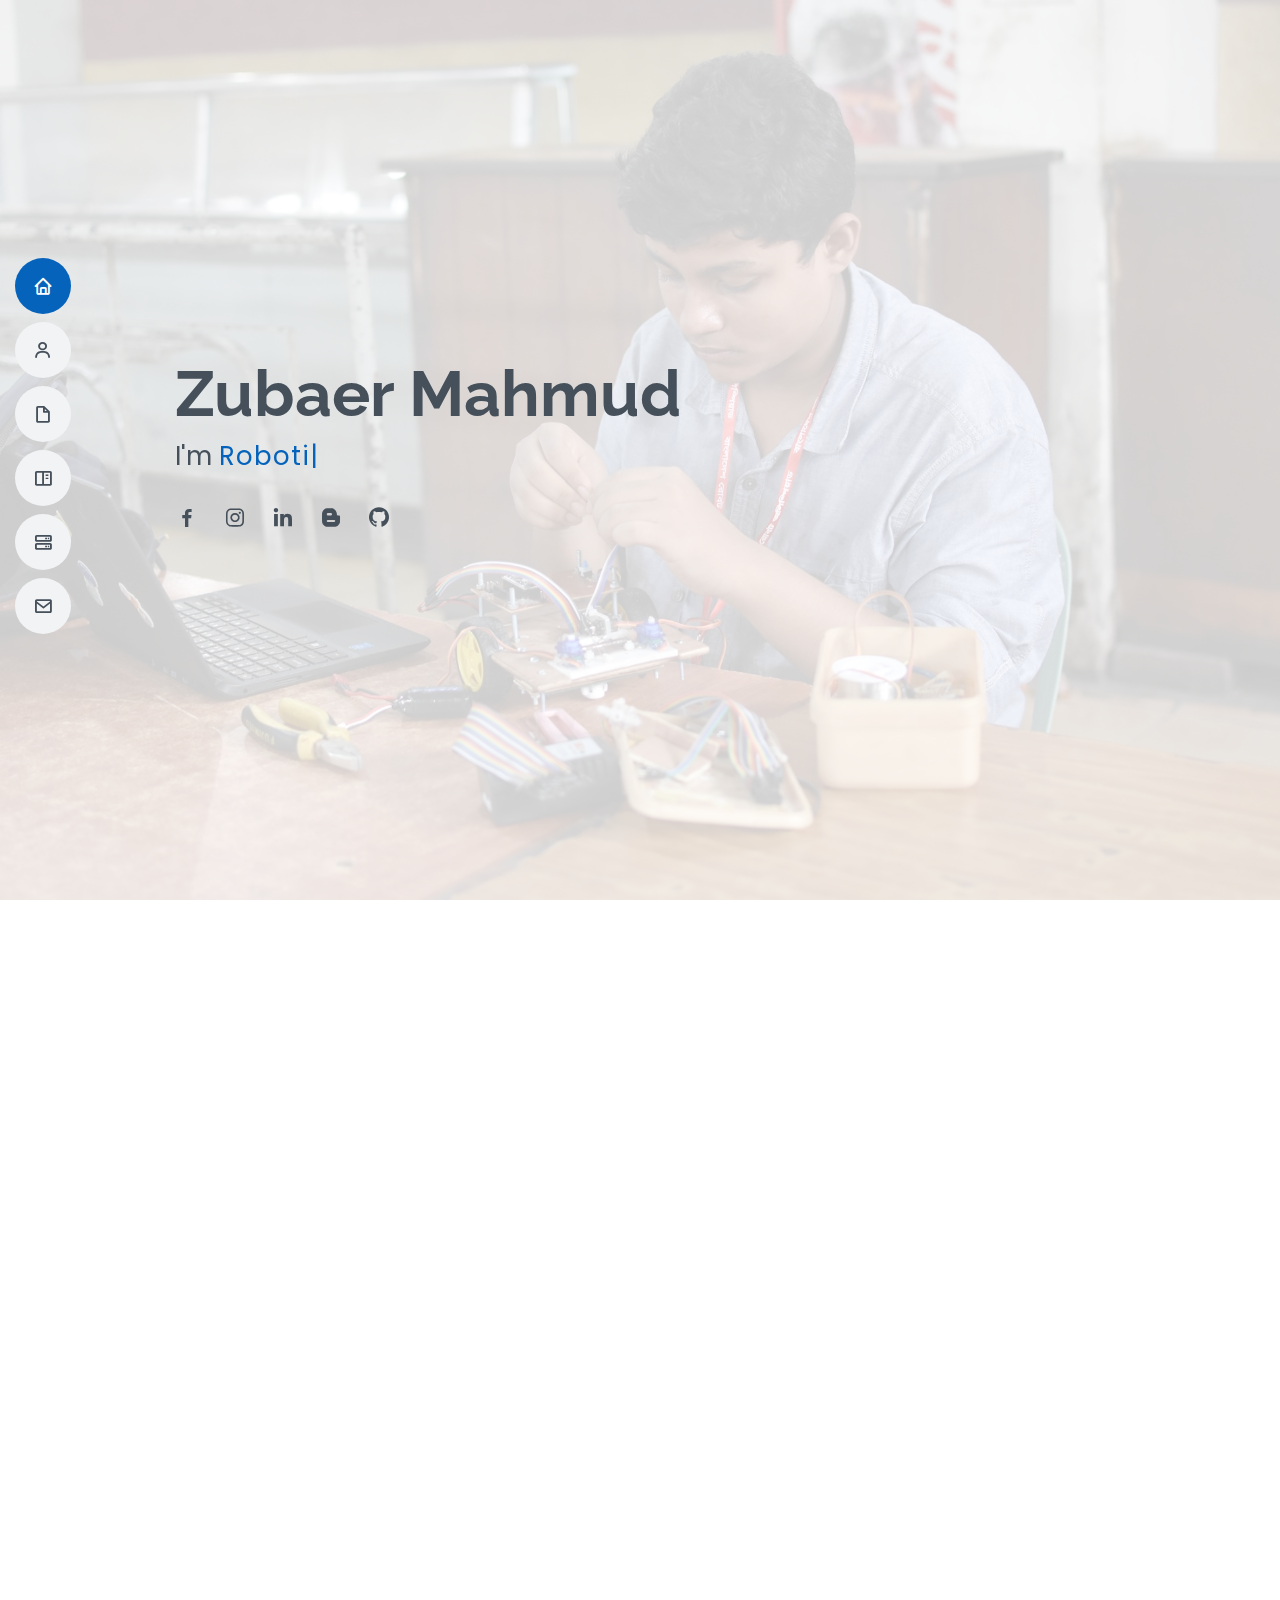
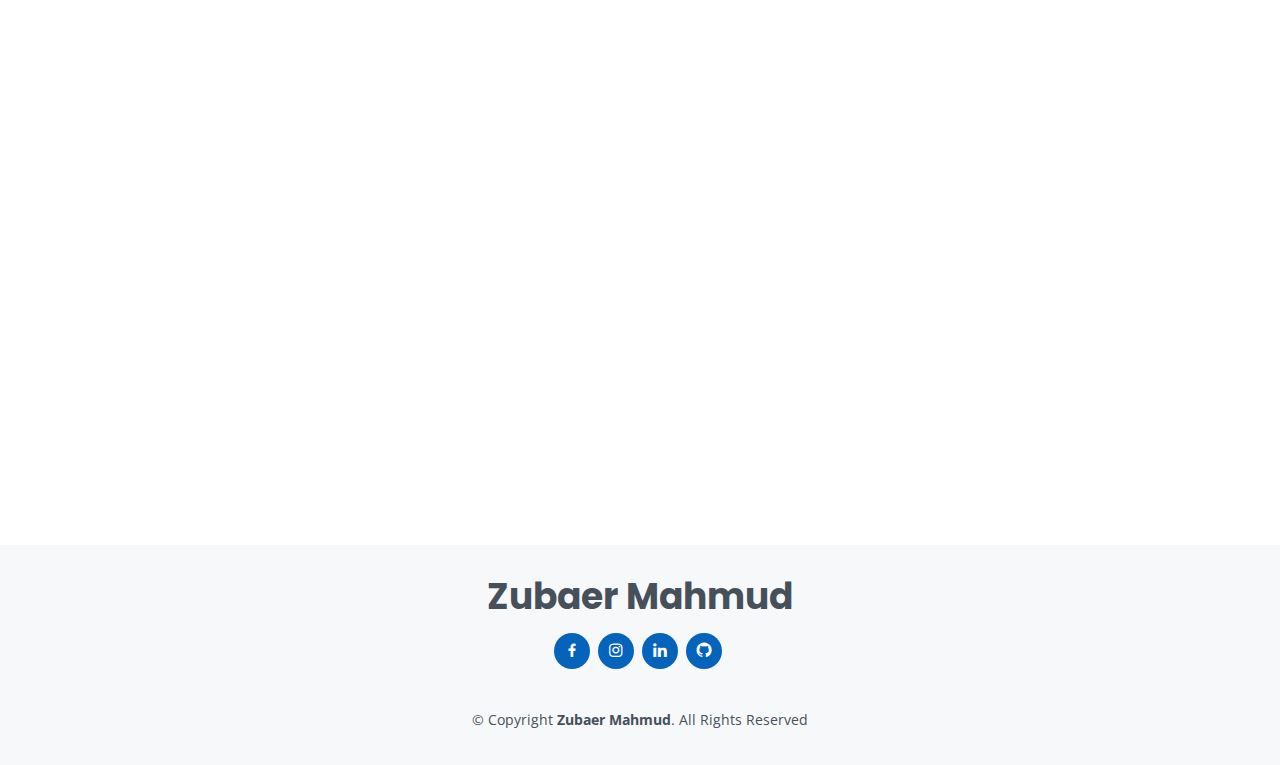
<file: index.html>
<!DOCTYPE html>
<html lang="en">

<head>
  <meta charset="utf-8">
  <meta content="width=device-width, initial-scale=1.0" name="viewport">

  <title>Zubaer Mahmud</title>
  <meta name="description" content="Hey, I am Zubaer Mahmud, a school going student of class ten at Savar Cantonment Public School. From a very childhood Robotics and Embedded Projects are growing up as my hobbies. Now I am additionally doing Web Design, Web Development and Graphics Design. In this mean time I am learning Artificial Intelligence, Machine Learning and Internet of Things.">
  <meta name="keywords" content="Zubaer Mahmud, zubaer mahmud, Zubaer, zubaer, zubaer-mahmud">
  <meta name="author" content="Zubaer Mahmud">

  <!-- Favicons -->
  <link href="jhuli/img/favicon.png" rel="icon">
  <link href="jhuli/img/apple-touch-icon.png" rel="apple-touch-icon">

  <!-- Google Fonts -->
  <link href="https://fonts.googleapis.com/css?family=Open+Sans:300,300i,400,400i,600,600i,700,700i|Raleway:300,300i,400,400i,500,500i,600,600i,700,700i|Poppins:300,300i,400,400i,500,500i,600,600i,700,700i" rel="stylesheet">

  <!-- dhar CSS Files -->
  <link href="jhuli/dhar/bootstrap/css/bootstrap.min.css" rel="stylesheet">
  <link href="jhuli/dhar/icofont/icofont.min.css" rel="stylesheet">
  <link href="jhuli/dhar/boxicons/css/boxicons.min.css" rel="stylesheet">
  <link href="jhuli/dhar/venobox/venobox.css" rel="stylesheet">
  <link href="jhuli/dhar/owl.carousel/jhuli/owl.carousel.min.css" rel="stylesheet">
  <link href="jhuli/dhar/aos/aos.css" rel="stylesheet">

  <!-- Template Main CSS File -->
  <link href="jhuli/css/style.css" rel="stylesheet">

</head>

<body>

  <!-- ======= Mobile nav toggle button ======= -->
  <button type="button" class="mobile-nav-toggle d-xl-none"><i class="icofont-navigation-menu"></i></button>

  <!-- ======= Header ======= -->
  <header id="header" class="d-flex flex-column justify-content-center">

    <nav class="nav-menu">
      <ul>
        <li class="active"><a href="#hero"><i class="bx bx-home"></i> <span>Home</span></a></li>
        <li><a href="#about"><i class="bx bx-user"></i> <span>About</span></a></li>
        <li><a href="#resume"><i class="bx bx-file-blank"></i> <span>Resume</span></a></li>
        <li><a href="#portfolio"><i class="bx bx-book-content"></i> <span>Works</span></a></li>
        <li><a href="#services"><i class="bx bx-server"></i> <span>Interests</span></a></li>
        <li><a href="#contact"><i class="bx bx-envelope"></i> <span>Contact</span></a></li>
      </ul>
    </nav><!-- .nav-menu -->

  </header><!-- End Header -->

  <!-- ======= Hero Section ======= -->
  <section id="hero" class="d-flex flex-column justify-content-center">
    <div class="container" data-aos="zoom-in" data-aos-delay="100">
      <h1>Zubaer Mahmud</h1>
      <p>I'm <span class="typed" data-typed-items="Robotics Enthusiast, Web Designer, Web Developer, Graphics Designer, Blogger, Youtuber"></span></p>
      <div class="social-links">
        <a href="https://www.facebook.com/zubaermahmud.1.11/" target="_blank" class="facebook"><i class="bx bxl-facebook"></i></a>
        <a href="https://www.instagram.com/0_zubaer_0/" target="_blank" class="instagram"><i class="bx bxl-instagram"></i></a>
        <a href="https://www.linkedin.com/in/zubaer-mahmud/" target="_blank" class="linkedin"><i class="bx bxl-linkedin"></i></a>
        <a href="#" class="blogger"><i class="bx bxl-blogger"></i></a>
        <a href="https://github.com/zubaermahmudsiam" target="_blank" class="github"><i class="bx bxl-github"></i></a>
      </div>
    </div>
  </section><!-- End Hero -->

  <main id="main">

    <!-- ======= About Section ======= -->
    <section id="about" class="about">
      <div class="container" data-aos="fade-up">

        <div class="section-title">
          <h2>About Me</h2>
          <p>I can't change the direction of the wind, but I can adjust my sails to always reach my destination.</p>
        </div>

        <div class="row">
          <div class="col-lg-4 img-box">
            <img src="jhuli/img/profile-img.jpg" class="img-fluid" alt="">
          </div>
          <div class="col-lg-8 pt-4 pt-lg-0 content">
            <h3>Embedded Project Maker &amp; Web Developer</h3>
            <p class="font-italic">
              Also a Roboticist and Graphics Designer. Now I am improving my skills on Artificial Intelligence, Internet of Things and Machine Learning.
            </p>
            <div class="row">
              <div class="col-lg-6">
                <ul>
                  <li><i class="icofont-rounded-right"></i> <strong>Birthday:</strong> 02 DEC 2006</li>
                  <li><i class="icofont-rounded-right"></i> <strong>Address:</strong> JU, Savar, Dhaka</li>
                  <li><i class="icofont-rounded-right"></i> <strong>Country:</strong> Bangladesh</li>
                  <li><i class="icofont-rounded-right"></i> <strong>Phone:</strong> +8801631029974</li>
                </ul>
              </div>
              <div class="col-lg-6">
                <ul>
                  <li><i class="icofont-rounded-right"></i> <strong>Age:</strong> 14</li>
                  <li><i class="icofont-rounded-right"></i> <strong>Degree:</strong> SSC (Ongoing)</li>
                  <li><i class="icofont-rounded-right"></i> <strong>Email:</strong> zubaermahmudsiam@gmail.com</li>
                  <li><i class="icofont-rounded-right"></i> <strong>Freelance:</strong> Available</li>
                </ul>
              </div>
            </div>
            <p>
              Hey, I am Zubaer Mahmud, a school going student of class ten at Savar Cantonment Public School. From a very childhood Robotics and Embedded Projects are growing up as my hobbies. Now I am additionally doing Web Design, Web Development and Graphics Design. In this mean time I am learning Artificial Intelligence, Machine Learning and Internet of Things.
            </p>
          </div>
        </div>

      </div>
    </section><!-- End About Section -->

    <!-- ======= Facts Section ======= -->
    <section id="facts" class="facts">
      <div class="container" data-aos="fade-up">

        <div class="section-title">
          <h2>Facts</h2>
          <p>This is fact which is reality.</p>
        </div>

        <div class="row">

          <div class="col-lg-3 col-md-6">
            <div class="count-box">
              <i class="icofont-simple-smile"></i>
              <span data-toggle="counter-up">03</span>
              <p>Happy Clients</p>
            </div>
          </div>

          <div class="col-lg-3 col-md-6 mt-5 mt-md-0">
            <div class="count-box">
              <i class="icofont-document-folder"></i>
              <span data-toggle="counter-up">14</span>
              <p>Projects</p>
            </div>
          </div>

          <div class="col-lg-3 col-md-6 mt-5 mt-lg-0">
            <div class="count-box">
              <i class="icofont-like"></i>
              <span data-toggle="counter-up">200</span>
              <p>Thumbs Up</p>
            </div>
          </div>

          <div class="col-lg-3 col-md-6 mt-5 mt-lg-0">
            <div class="count-box">
              <i class="icofont-badge"></i>
              <span data-toggle="counter-up">02</span>
              <p>Rewards</p>
            </div>
          </div>

        </div>


      </div>

      <div class="container" data-aos="fade-up">
        <div class="hire-me row">
          <a href="https://www.fiverr.com/zubaermahmud1" target="_blank">Hire Me !</a>
        </div>
      </div>
    </section><!-- End Facts Section -->

    <!-- ======= Skills Section ======= -->
    <section id="skills" class="skills section-bg">
      <div class="container" data-aos="fade-up">

        <div class="section-title">
          <h2>Skills</h2>
          <p>All skills are perfected through the process of failure. Embrace loss as a necessary part of improvement.</p>
        </div>

        <div class="row skills-content">

          <div class="col-lg-6">

            <div class="progress">
              <span class="skill">Arduino <i class="val">75%</i></span>
              <div class="progress-bar-wrap">
                <div class="progress-bar ek" role="progressbar" aria-valuenow="75" aria-valuemin="0" aria-valuemax="100"></div>
              </div>
            </div>

            <div class="progress">
              <span class="skill">Python <i class="val">70%</i></span>
              <div class="progress-bar-wrap">
                <div class="progress-bar dui" role="progressbar" aria-valuenow="70" aria-valuemin="0" aria-valuemax="100"></div>
              </div>
            </div>

            <div class="progress">
              <span class="skill">C / C++ <i class="val">75%</i></span>
              <div class="progress-bar-wrap">
                <div class="progress-bar tin" role="progressbar" aria-valuenow="75" aria-valuemin="0" aria-valuemax="100"></div>
              </div>
            </div>

            <div class="progress">
              <span class="skill">PHP <i class="val">55%</i></span>
              <div class="progress-bar-wrap">
                <div class="progress-bar char" role="progressbar" aria-valuenow="55" aria-valuemin="0" aria-valuemax="100"></div>
              </div>
            </div>

            <div class="progress">
              <span class="skill">Javascript / Jquery <i class="val">65%</i></span>
              <div class="progress-bar-wrap">
                <div class="progress-bar pach" role="progressbar" aria-valuenow="65" aria-valuemin="0" aria-valuemax="100"></div>
              </div>
            </div>

          </div>

          <div class="col-lg-6">

            <div class="progress">
              <span class="skill">WordPress CMS <i class="val">85%</i></span>
              <div class="progress-bar-wrap">
                <div class="progress-bar choy" role="progressbar" aria-valuenow="85" aria-valuemin="0" aria-valuemax="100"></div>
              </div>
            </div>

            <div class="progress">
              <span class="skill">HTML / CSS <i class="val">90%</i></span>
              <div class="progress-bar-wrap">
                <div class="progress-bar sat" role="progressbar" aria-valuenow="90" aria-valuemin="0" aria-valuemax="100"></div>
              </div>
            </div>

            <div class="progress">
              <span class="skill">Bootstrap <i class="val">90%</i></span>
              <div class="progress-bar-wrap">
                <div class="progress-bar at" role="progressbar" aria-valuenow="90" aria-valuemin="0" aria-valuemax="100"></div>
              </div>
            </div>

            <div class="progress">
              <span class="skill">Adobe Photoshop / Illustrator <i class="val">60%</i></span>
              <div class="progress-bar-wrap">
                <div class="progress-bar noy" role="progressbar" aria-valuenow="60" aria-valuemin="0" aria-valuemax="100"></div>
              </div>
            </div>

            <div class="progress">
              <span class="skill">MS Office <i class="val">95%</i></span>
              <div class="progress-bar-wrap">
                <div class="progress-bar dosh" role="progressbar" aria-valuenow="95" aria-valuemin="0" aria-valuemax="100"></div>
              </div>
            </div>

          </div>

        </div>

      </div>
    </section><!-- End Skills Section -->

    <!-- ======= Resume Section ======= -->
    <section id="resume" class="resume">
      <div class="container" data-aos="fade-up">

        <div class="section-title">
          <h2>Resume</h2>
          <p>Work to become, not to acquire.</p>
        </div>

        <div class="row">
          <div class="col-lg-6">
            <h3 class="resume-title">Education</h3>
            <div class="resume-item">
              <h4>Secondary School Certificate (SSC)</h4>
              <h5>2019 - Present</h5>
              <p><em>Savar Cantonment Public School and College, Savar, Dhaka.</em></p>
              <p>Successfully passed class Nine and now I am studying in class Ten and taking preparation for Secondary School Certificate Exam - 2021.</p>
            </div>
            <div class="resume-item">
              <h4>Junior School Certificate (JSC)</h4>
              <h5>2018 - 2019</h5>
              <p><em>Savar Cantonment Public School and College, Savar, Dhaka.</em></p>
              <p>Successfully passed Junior School Certificate Exam with 5.00 out of 5.00 (Grade) from Savar Cantonment Public School and College, Savar, Dhaka.</p>
            </div>
            <div class="resume-item">
              <h4>High School</h4>
              <h5>2016 - 2018</h5>
              <p><em>Savar Cantonment Public School and College, Savar, Dhaka.</em></p>
              <p>Successfully passed full High School from Savar Cantonment Public School and College, Savar, Dhaka.</p>
            </div>
          </div>
          <div class="col-lg-6">
            <h3 class="resume-title">Professional Experience</h3>
            <div class="resume-item">
              <h4>Founder & CEO</h4>
              <h5>2019 - Present</h5>
              <p><em>Mr. Screw Driver</em></p>
              <ul>
                <li><a href="https://www.facebook.com/mr.scrdriver" target="_blank">Mr. Screw Driver</a> is a non-profit organization to explore Robotics, Electronics, Mechatronics, AI, IOT etc. among the future generation of Bangladesh.</li>
                <li>I and Some of My friends founded this in 2019.</li>
                <li>Details - <a href="https://www.facebook.com/mr.scrdriver" target="_blank">Mr. Screw Driver</a></li>
              </ul>
            </div>
            <div class="resume-item">
              <h4>Web Developer</h4>
              <h5>2020 - Present</h5>
              <p><em>Ghorei Dokan, Savar, Dhaka</em></p>
              <ul>
                <li><a href="https://ghoreidokan.com" target="_blank">Ghorei Dokan</a> is an online based E-Commerce shop.</li>
                <li>I have built It's website and now working here as a Web Developer.</li>
              </ul>
            </div>
          </div>
        </div>

      </div>
    </section><!-- End Resume Section -->

    <!-- ======= Portfolio Section ======= -->
    <section id="portfolio" class="portfolio section-bg">
      <div class="container" data-aos="fade-up">

        <div class="section-title">
          <h2>Recent Works</h2>
          <p>I'm looking to expand my portfolio while I'm on top and while I'm young.</p>
        </div>

        <div class="row">
          <div class="col-lg-12 d-flex justify-content-center" data-aos="fade-up" data-aos-delay="100">
            <ul id="portfolio-flters">
              <li data-filter="*" class="filter-active">All</li>
              <li data-filter=".filter-robot">Robotics</li>
              <li data-filter=".filter-emb">Embedded Projects</li>
              <li data-filter=".filter-web">Websites</li>
              <li data-filter=".filter-graphics">Graphics</li>
            </ul>
          </div>
        </div>

        <div class="row portfolio-container" data-aos="fade-up" data-aos-delay="200">


          <div class="col-lg-4 col-md-6 portfolio-item filter-web">
            <div class="portfolio-wrap">
              <img src="jhuli/img/portfolio/website/ghoreidokan/1st.png" class="img-fluid" alt="">
              <div class="portfolio-info">
                <h4>E-comerce Website</h4>
                <p>Ghorei Dokan</p>
                <div class="portfolio-links">
                  <a href="jhuli/img/portfolio/website/ghoreidokan/1st.png" data-gall="portfolioGallery" class="venobox" title="Web Ghorei Dokan"><i class="bx bx-plus"></i></a>
                  <a href="webghoreidokan.html" ><i class="bx bx-link"></i></a>
                </div>
              </div>
            </div>
          </div>

        </div>

      </div>

      <div class="container" data-aos="fade-up">
        <div class="hire-me row">
          <a href="works.html">Show More !</a>
        </div>
      </div>

    </section><!-- End Portfolio Section -->

    <!-- ======= Services Section ======= -->
    <section id="services" class="services">
      <div class="container" data-aos="fade-up">

        <div class="section-title">
          <h2>My Interests</h2>
          <p>These are not only my interests, but also addiction.</p>
        </div>

        <div class="row">

          <div class="col-lg-4 col-md-6 d-flex align-items-stretch" data-aos="zoom-in" data-aos-delay="100">
            <div class="icon-box iconbox-blue">
              <div class="icon">
                <svg width="100" height="100" viewBox="0 0 600 600" xmlns="http://www.w3.org/2000/svg">
                  <path stroke="none" stroke-width="0" fill="#f5f5f5" d="M300,521.0016835830174C376.1290562159157,517.8887921683347,466.0731472004068,529.7835943286574,510.70327084640275,468.03025145048787C554.3714126377745,407.6079735673963,508.03601936045806,328.9844924480964,491.2728898941984,256.3432110539036C474.5976632858925,184.082847569629,479.9380746630129,96.60480741107993,416.23090153303,58.64404602377083C348.86323505073057,18.502131276798302,261.93793281208167,40.57373210992963,193.5410806939664,78.93577620505333C130.42746243093433,114.334589627462,98.30271207620316,179.96522072025542,76.75703585869454,249.04625023123273C51.97151888228291,328.5150500222984,13.704378332031375,421.85034740162234,66.52175969318436,486.19268352777647C119.04800174914682,550.1803526380478,217.28368757567262,524.383925680826,300,521.0016835830174"></path>
                </svg>
                <i class='bx bx-chip'></i>
              </div>
              <h4><a href="https://www.fiverr.com/zubaermahmud1" target="_blank">Embedded Projects</a></h4>
              </div>
          </div>

          <div class="col-lg-4 col-md-6 d-flex align-items-stretch mt-4 mt-md-0" data-aos="zoom-in" data-aos-delay="200">
            <div class="icon-box iconbox-orange ">
              <div class="icon">
                <svg width="100" height="100" viewBox="0 0 600 600" xmlns="http://www.w3.org/2000/svg">
                  <path stroke="none" stroke-width="0" fill="#f5f5f5" d="M300,582.0697525312426C382.5290701553225,586.8405444964366,449.9789794690241,525.3245884688669,502.5850820975895,461.55621195738473C556.606425686781,396.0723002908107,615.8543463187945,314.28637112970534,586.6730223649479,234.56875336149918C558.9533121215079,158.8439757836574,454.9685369536778,164.00468322053177,381.49747125262974,130.76875717737553C312.15926192815925,99.40240125094834,248.97055460311594,18.661163978235184,179.8680185752513,50.54337015887873C110.5421016452524,82.52863877960104,119.82277516462835,180.83849132639028,109.12597500060166,256.43424936330496C100.08760227029461,320.3096726198365,92.17705696193138,384.0621239912766,124.79988738764834,439.7174275375508C164.83382741302287,508.01625554203684,220.96474134820875,577.5009287672846,300,582.0697525312426"></path>
                </svg>
                <i class='bx bx-microchip'></i>
              </div>
              <h4><a href="https://www.fiverr.com/zubaermahmud1" target="_blank">Arduino</a></h4>
            </div>
          </div>

          <div class="col-lg-4 col-md-6 d-flex align-items-stretch mt-4 mt-lg-0" data-aos="zoom-in" data-aos-delay="300">
            <div class="icon-box iconbox-pink">
              <div class="icon">
                <svg width="100" height="100" viewBox="0 0 600 600" xmlns="http://www.w3.org/2000/svg">
                  <path stroke="none" stroke-width="0" fill="#f5f5f5" d="M300,541.5067337569781C382.14930387511276,545.0595476570109,479.8736841581634,548.3450877840088,526.4010558755058,480.5488172755941C571.5218469581645,414.80211281144784,517.5187510058486,332.0715597781072,496.52539010469104,255.14436215662573C477.37192572678356,184.95920475031193,473.57363656557914,105.61284051026155,413.0603344069578,65.22779650032875C343.27470386102294,18.654635553484475,251.2091493199835,5.337323636656869,175.0934190732945,40.62881213300186C97.87086631185822,76.43348514350839,51.98124368387456,156.15599469081315,36.44837278890362,239.84606092416172C21.716077023791087,319.22268207091537,43.775223500013084,401.1760424656574,96.891909868211,461.97329694683043C147.22146801428983,519.5804099606455,223.5754009179313,538.201503339737,300,541.5067337569781"></path>
                </svg>
                <i class='bx bx-code-alt'></i>
              </div>
              <h4><a href="https://www.fiverr.com/zubaermahmud1" target="_blank">Robotics</a></h4>

            </div>
          </div>

          <div class="col-lg-4 col-md-6 d-flex align-items-stretch mt-4" data-aos="zoom-in" data-aos-delay="100">
            <div class="icon-box iconbox-yellow">
              <div class="icon">
                <svg width="100" height="100" viewBox="0 0 600 600" xmlns="http://www.w3.org/2000/svg">
                  <path stroke="none" stroke-width="0" fill="#f5f5f5" d="M300,503.46388370962813C374.79870501325706,506.71871716319447,464.8034551963731,527.1746412648533,510.4981551193396,467.86667711651364C555.9287308511215,408.9015244558933,512.6030010748507,327.5744911775523,490.211057578863,256.5855673507754C471.097692560561,195.9906835881958,447.69079081568157,138.11976852964426,395.19560036434837,102.3242989838813C329.3053358748298,57.3949838291264,248.02791733380457,8.279543830951368,175.87071277845988,42.242879143198664C103.41431057327972,76.34704239035025,93.79494320519305,170.9812938413882,81.28167332365135,250.07896920659033C70.17666984294237,320.27484674793965,64.84698225790005,396.69656628748305,111.28512138212992,450.4950937839243C156.20124167950087,502.5303643271138,231.32542653798444,500.4755392045468,300,503.46388370962813"></path>
                </svg>
                <i class='bx bx-code'></i>
              </div>
              <h4><a href="https://www.fiverr.com/zubaermahmud1" target="_blank">Web Design</a></h4>

            </div>
          </div>

          <div class="col-lg-4 col-md-6 d-flex align-items-stretch mt-4" data-aos="zoom-in" data-aos-delay="300">
            <div class="icon-box iconbox-teal">
              <div class="icon">
                <svg width="100" height="100" viewBox="0 0 600 600" xmlns="http://www.w3.org/2000/svg">
                  <path stroke="none" stroke-width="0" fill="#f5f5f5" d="M300,566.797414625762C385.7384707136149,576.1784315230908,478.7894351017131,552.8928747891023,531.9192734346935,484.94944893311C584.6109503024035,417.5663521118492,582.489472248146,322.67544863468447,553.9536738515405,242.03673114598146C529.1557734026468,171.96086150256528,465.24506316201064,127.66468636344209,395.9583748389544,100.7403814666027C334.2173773831606,76.7482773500951,269.4350130405921,84.62216499799875,207.1952322260088,107.2889140133804C132.92018162631612,134.33871894543012,41.79353780512637,160.00259165414826,22.644507872594943,236.69541883565114C3.319112789854554,314.0945973066697,72.72355303640163,379.243833228382,124.04198916343866,440.3218312028393C172.9286146004772,498.5055451809895,224.45579914871206,558.5317968840102,300,566.797414625762"></path>
                </svg>
                <i class='bx bx-code-block'></i>
              </div>
              <h4><a href="https://www.fiverr.com/zubaermahmud1" target="_blank">Web Development</a></h4>

            </div>
          </div>

          <div class="col-lg-4 col-md-6 d-flex align-items-stretch mt-4" data-aos="zoom-in" data-aos-delay="200">
            <div class="icon-box iconbox-red">
              <div class="icon">
                <svg width="100" height="100" viewBox="0 0 600 600" xmlns="http://www.w3.org/2000/svg">
                  <path stroke="none" stroke-width="0" fill="#f5f5f5" d="M300,532.3542879108572C369.38199826031484,532.3153073249985,429.10787420159085,491.63046689027357,474.5244479745417,439.17860296908856C522.8885846962883,383.3225815378663,569.1668002868075,314.3205725914397,550.7432151929288,242.7694973846089C532.6665558377875,172.5657663291529,456.2379748765914,142.6223662098291,390.3689995646985,112.34683881706744C326.66090330228417,83.06452184765237,258.84405631176094,53.51806209861945,193.32584062364296,78.48882559362697C121.61183558270385,105.82097193414197,62.805066853699245,167.19869350419734,48.57481801355237,242.6138429142374C34.843463184063346,315.3850353017275,76.69343916112496,383.4422959591041,125.22947124332185,439.3748458443577C170.7312796277747,491.8107796887764,230.57421082200815,532.3932930995766,300,532.3542879108572"></path>
                </svg>
                <i class='bx bxl-wordpress'></i>
              </div>
              <h4><a href="https://www.fiverr.com/zubaermahmud1" target="_blank">WordPress CMS</a></h4>

            </div>
          </div>

          <div class="col-lg-4 col-md-6 d-flex align-items-stretch mt-4" data-aos="zoom-in" data-aos-delay="200">
            <div class="icon-box iconbox-blue">
              <div class="icon">
                <svg width="100" height="100" viewBox="0 0 600 600" xmlns="http://www.w3.org/2000/svg">
                  <path stroke="none" stroke-width="0" fill="#f5f5f5" d="M300,532.3542879108572C369.38199826031484,532.3153073249985,429.10787420159085,491.63046689027357,474.5244479745417,439.17860296908856C522.8885846962883,383.3225815378663,569.1668002868075,314.3205725914397,550.7432151929288,242.7694973846089C532.6665558377875,172.5657663291529,456.2379748765914,142.6223662098291,390.3689995646985,112.34683881706744C326.66090330228417,83.06452184765237,258.84405631176094,53.51806209861945,193.32584062364296,78.48882559362697C121.61183558270385,105.82097193414197,62.805066853699245,167.19869350419734,48.57481801355237,242.6138429142374C34.843463184063346,315.3850353017275,76.69343916112496,383.4422959591041,125.22947124332185,439.3748458443577C170.7312796277747,491.8107796887764,230.57421082200815,532.3932930995766,300,532.3542879108572"></path>
                </svg>
                <i class='bx bx-command'></i>
              </div>
              <h4><a href="https://www.fiverr.com/zubaermahmud1" target="_blank">PCB Design</a></h4>

            </div>
          </div>

          <div class="col-lg-4 col-md-6 d-flex align-items-stretch mt-4" data-aos="zoom-in" data-aos-delay="200">
            <div class="icon-box iconbox-pink">
              <div class="icon">
                <svg width="100" height="100" viewBox="0 0 600 600" xmlns="http://www.w3.org/2000/svg">
                  <path stroke="none" stroke-width="0" fill="#f5f5f5" d="M300,532.3542879108572C369.38199826031484,532.3153073249985,429.10787420159085,491.63046689027357,474.5244479745417,439.17860296908856C522.8885846962883,383.3225815378663,569.1668002868075,314.3205725914397,550.7432151929288,242.7694973846089C532.6665558377875,172.5657663291529,456.2379748765914,142.6223662098291,390.3689995646985,112.34683881706744C326.66090330228417,83.06452184765237,258.84405631176094,53.51806209861945,193.32584062364296,78.48882559362697C121.61183558270385,105.82097193414197,62.805066853699245,167.19869350419734,48.57481801355237,242.6138429142374C34.843463184063346,315.3850353017275,76.69343916112496,383.4422959591041,125.22947124332185,439.3748458443577C170.7312796277747,491.8107796887764,230.57421082200815,532.3932930995766,300,532.3542879108572"></path>
                </svg>
                <i class='bx bxs-component'></i>
              </div>
              <h4><a href="https://www.fiverr.com/zubaermahmud1" target="_blank">3D Design</a></h4>

            </div>
          </div>

          <div class="col-lg-4 col-md-6 d-flex align-items-stretch mt-4" data-aos="zoom-in" data-aos-delay="200">
            <div class="icon-box iconbox-teal">
              <div class="icon">
                <svg width="100" height="100" viewBox="0 0 600 600" xmlns="http://www.w3.org/2000/svg">
                  <path stroke="none" stroke-width="0" fill="#f5f5f5" d="M300,532.3542879108572C369.38199826031484,532.3153073249985,429.10787420159085,491.63046689027357,474.5244479745417,439.17860296908856C522.8885846962883,383.3225815378663,569.1668002868075,314.3205725914397,550.7432151929288,242.7694973846089C532.6665558377875,172.5657663291529,456.2379748765914,142.6223662098291,390.3689995646985,112.34683881706744C326.66090330228417,83.06452184765237,258.84405631176094,53.51806209861945,193.32584062364296,78.48882559362697C121.61183558270385,105.82097193414197,62.805066853699245,167.19869350419734,48.57481801355237,242.6138429142374C34.843463184063346,315.3850353017275,76.69343916112496,383.4422959591041,125.22947124332185,439.3748458443577C170.7312796277747,491.8107796887764,230.57421082200815,532.3932930995766,300,532.3542879108572"></path>
                </svg>
                <i class='bx bxs-color-fill'></i>
              </div>
              <h4><a href="https://www.fiverr.com/zubaermahmud1" target="_blank">Graphics Design</a></h4>

            </div>
          </div>

        </div>

      </div>
    </section><!-- End Services Section -->


    <!-- ======= Testimonials Section =======
    <section id="testimonials" class="testimonials section-bg">
      <div class="container" data-aos="fade-up">

        <div class="section-title">
          <h2>Testimonials</h2>
        </div>

        <div class="owl-carousel testimonials-carousel" data-aos="zoom-in" data-aos-delay="100">

          <div class="testimonial-item">
            <img src="jhuli/img/testimonials/testimonials-1.jpg" class="testimonial-img" alt="">
            <h3>Saul Goodman</h3>
            <h4>Ceo &amp; Founder</h4>
            <p>
              <i class="bx bxs-quote-alt-left quote-icon-left"></i>
              Proin iaculis purus consequat sem cure digni ssim donec porttitora entum suscipit rhoncus. Accusantium quam, ultricies eget id, aliquam eget nibh et. Maecen aliquam, risus at semper.
              <i class="bx bxs-quote-alt-right quote-icon-right"></i>
            </p>
          </div>

          <div class="testimonial-item">
            <img src="jhuli/img/testimonials/testimonials-2.jpg" class="testimonial-img" alt="">
            <h3>Sara Wilsson</h3>
            <h4>Designer</h4>
            <p>
              <i class="bx bxs-quote-alt-left quote-icon-left"></i>
              Export tempor illum tamen malis malis eram quae irure esse labore quem cillum quid cillum eram malis quorum velit fore eram velit sunt aliqua noster fugiat irure amet legam anim culpa.
              <i class="bx bxs-quote-alt-right quote-icon-right"></i>
            </p>
          </div>

          <div class="testimonial-item">
            <img src="jhuli/img/testimonials/testimonials-3.jpg" class="testimonial-img" alt="">
            <h3>Jena Karlis</h3>
            <h4>Store Owner</h4>
            <p>
              <i class="bx bxs-quote-alt-left quote-icon-left"></i>
              Enim nisi quem export duis labore cillum quae magna enim sint quorum nulla quem veniam duis minim tempor labore quem eram duis noster aute amet eram fore quis sint minim.
              <i class="bx bxs-quote-alt-right quote-icon-right"></i>
            </p>
          </div>

          <div class="testimonial-item">
            <img src="jhuli/img/testimonials/testimonials-4.jpg" class="testimonial-img" alt="">
            <h3>Matt Brandon</h3>
            <h4>Freelancer</h4>
            <p>
              <i class="bx bxs-quote-alt-left quote-icon-left"></i>
              Fugiat enim eram quae cillum dolore dolor amet nulla culpa multos export minim fugiat minim velit minim dolor enim duis veniam ipsum anim magna sunt elit fore quem dolore labore illum veniam.
              <i class="bx bxs-quote-alt-right quote-icon-right"></i>
            </p>
          </div>

          <div class="testimonial-item">
            <img src="jhuli/img/testimonials/testimonials-5.jpg" class="testimonial-img" alt="">
            <h3>John Larson</h3>
            <h4>Entrepreneur</h4>
            <p>
              <i class="bx bxs-quote-alt-left quote-icon-left"></i>
              Quis quorum aliqua sint quem legam fore sunt eram irure aliqua veniam tempor noster veniam enim culpa labore duis sunt culpa nulla illum cillum fugiat legam esse veniam culpa fore nisi cillum quid.
              <i class="bx bxs-quote-alt-right quote-icon-right"></i>
            </p>
          </div>

        </div>

      </div>
    </section> End Testimonials Section -->

    <!-- ======= Contact Section ======= -->
    <section id="contact" class="contact">
      <div class="container" data-aos="fade-up">

        <div class="section-title">
          <h2>Contact</h2>
        </div>

        <div class="row mt-1">

          <div class="col-lg-4">
            <div class="info">
              <div class="address">
                <i class="icofont-google-map"></i>
                <h4>Location:</h4>
                <p>Jahangirnagar University, Savar, Dhaka - 1342.</p>
              </div>

              <div class="email">
                <i class="icofont-envelope"></i>
                <h4>Email:</h4>
                <p>zubaermahmudsiam@gmail.com</p>
              </div>

              <div class="phone">
                <i class="icofont-phone"></i>
                <h4>Call:</h4>
                <p>+8801631029974</p>
              </div>

            </div>

          </div>

          <div class="col-lg-8 mt-5 mt-lg-0">

            <form action="https://formspree.io/f/moqpvojv" method="post" class="php-email-form">
              <div class="form-row">
                <div class="col-md-6 form-group">
                  <input type="text" name="name" class="form-control" id="name" placeholder="Your Name"/>
                </div>
                <div class="col-md-6 form-group">
                  <input type="email" class="form-control" name="_replyto" id="email" placeholder="Your Email"/>
                </div>
              </div>
              <div class="form-group">
                <input type="text" class="form-control" name="subject" id="subject" placeholder="Subject"/>
              </div>
              <div class="form-group">
                <textarea class="form-control" name="message" rows="5" data-msg="Please write something for us" placeholder="Message"></textarea>
              </div>
              <div class="text-center"><button type="submit" value="Send">Send Message</button></div>
            </form>

          </div>

        </div>

      </div>
    </section><!-- End Contact Section -->

  </main><!-- End #main -->

  <!-- ======= Footer ======= -->
  <footer id="footer">
    <div class="container">
      <h3>Zubaer Mahmud</h3>
      <div class="social-links">
        <a href="https://www.facebook.com/zubaermahmud.1.11/" target="_blank" class="facebook"><i class="bx bxl-facebook"></i></a>
        <a href="https://www.instagram.com/0_zubaer_0/" target="_blank" class="instagram"><i class="bx bxl-instagram"></i></a>
        <a href="https://www.linkedin.com/in/zubaer-mahmud/" class="linkedin"><i class="bx bxl-linkedin"></i></a>
        <a href="https://github.com/zubaermahmud" target="_blank" class="github"><i class="bx bxl-github"></i></a>
      </div>
      <div class="copyright">
        &copy; Copyright <strong><span>Zubaer Mahmud</span></strong>. All Rights Reserved
      </div>
    </div>
  </footer><!-- End Footer -->

  <a href="#" class="back-to-top"><i class="bx bx-up-arrow-alt"></i></a>
  <div id="preloader"></div>

  <!-- dhar JS Files -->
  <script src="jhuli/dhar/jquery/jquery.min.js"></script>
  <script src="jhuli/dhar/bootstrap/js/bootstrap.bundle.min.js"></script>
  <script src="jhuli/dhar/jquery.easing/jquery.easing.min.js"></script>
  <script src="jhuli/dhar/waypoints/jquery.waypoints.min.js"></script>
  <script src="jhuli/dhar/counterup/counterup.min.js"></script>
  <script src="jhuli/dhar/isotope-layout/isotope.pkgd.min.js"></script>
  <script src="jhuli/dhar/venobox/venobox.min.js"></script>
  <script src="jhuli/dhar/owl.carousel/owl.carousel.min.js"></script>
  <script src="jhuli/dhar/typed.js/typed.min.js"></script>
  <script src="jhuli/dhar/aos/aos.js"></script>

  <!-- Template Main JS File -->
  <script src="jhuli/js/main.js"></script>

</body>

</html>
</file>
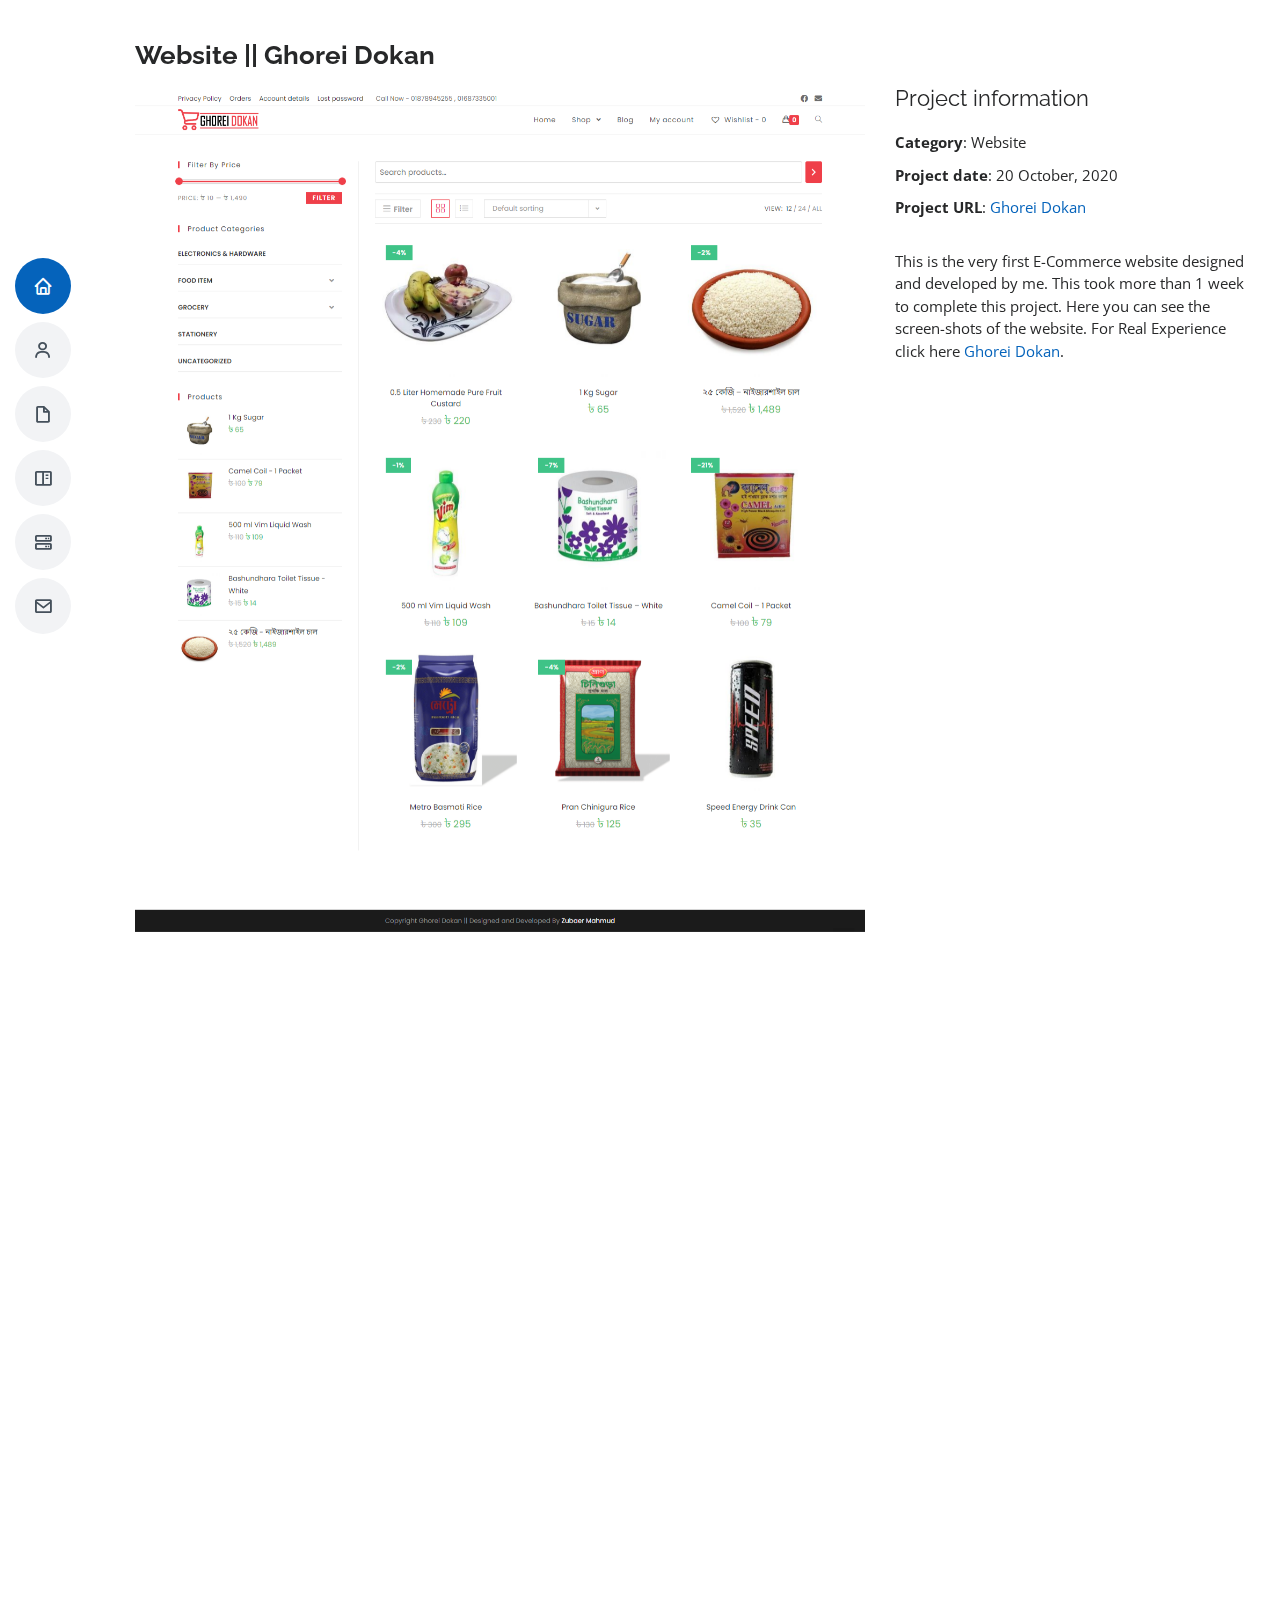
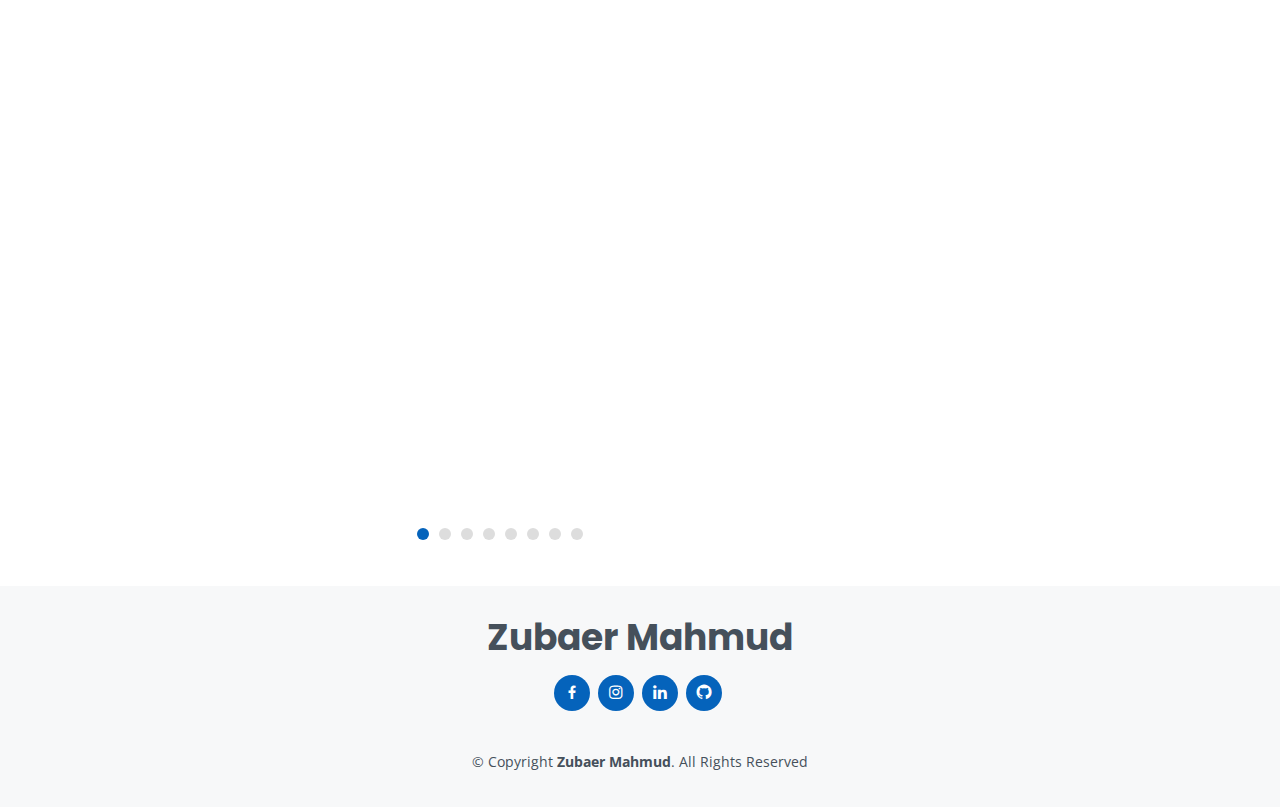
<file: webghoreidokan.html>
<!DOCTYPE html>
<html lang="en">

<head>
  <meta charset="utf-8">
  <meta content="width=device-width, initial-scale=1.0" name="viewport">

  <title>Web Ghorei Dokan - Works</title>
  <meta content="Zubaer Mahmud - Personal Website" name="descriptison">
  <meta content="Zubaer Mahmud, zubaer mahmud, Zubaer, zubaer, zubaer-mahmud" name="keywords">
  <meta name="author" content="Zubaer Mahmud">

  <!-- Favicons -->
  <link href="jhuli/img/favicon.png" rel="icon">
  <link href="jhuli/img/apple-touch-icon.png" rel="apple-touch-icon">

  <!-- Google Fonts -->
  <link href="https://fonts.googleapis.com/css?family=Open+Sans:300,300i,400,400i,600,600i,700,700i|Raleway:300,300i,400,400i,500,500i,600,600i,700,700i|Poppins:300,300i,400,400i,500,500i,600,600i,700,700i" rel="stylesheet">

  <!-- dhar CSS Files -->
  <link href="jhuli/dhar/bootstrap/css/bootstrap.min.css" rel="stylesheet">
  <link href="jhuli/dhar/icofont/icofont.min.css" rel="stylesheet">
  <link href="jhuli/dhar/boxicons/css/boxicons.min.css" rel="stylesheet">
  <link href="jhuli/dhar/venobox/venobox.css" rel="stylesheet">
  <link href="jhuli/dhar/owl.carousel/jhuli/owl.carousel.min.css" rel="stylesheet">
  <link href="jhuli/dhar/aos/aos.css" rel="stylesheet">

  <!-- Template Main CSS File -->
  <link href="jhuli/css/style.css" rel="stylesheet">


</head>

<body>

  <!-- ======= Mobile nav toggle button ======= -->
  <button type="button" class="mobile-nav-toggle d-xl-none"><i class="icofont-navigation-menu"></i></button>

  <!-- ======= Header ======= -->
  <header id="header" class="d-flex flex-column justify-content-center">

    <nav class="nav-menu">
      <ul>
        <li class="active"><a href="index.html#hero"><i class="bx bx-home"></i> <span>Home</span></a></li>
        <li><a href="index.html#about"><i class="bx bx-user"></i> <span>About</span></a></li>
        <li><a href="index.html#resume"><i class="bx bx-file-blank"></i> <span>Resume</span></a></li>
        <li><a href="index.html#portfolio"><i class="bx bx-book-content"></i> <span>Works</span></a></li>
        <li><a href="index.html#services"><i class="bx bx-server"></i> <span>Interests</span></a></li>
        <li><a href="index.html#contact"><i class="bx bx-envelope"></i> <span>Contact</span></a></li>
      </ul>
    </nav><!-- .nav-menu -->

  </header><!-- End Header -->

  <main id="main">

    <!-- ======= Portfolio Details ======= -->
    <section id="portfolio-details" class="portfolio-details">
      <div class="container" data-aos="fade-up">

        <div class="row">

          <div class="col-lg-8">
            <h2 class="portfolio-title">Website || Ghorei Dokan</h2>
            <div class="owl-carousel portfolio-details-carousel">
              <img src="jhuli/img/portfolio/website/ghoreidokan/2nd.png" class="img-fluid" alt="">
              <img src="jhuli/img/portfolio/website/ghoreidokan/1st.png" class="img-fluid" alt="">
              <img src="jhuli/img/portfolio/website/ghoreidokan/3rd.png" class="img-fluid" alt="">
              <img src="jhuli/img/portfolio/website/ghoreidokan/4th.png" class="img-fluid" alt="">
              <img src="jhuli/img/portfolio/website/ghoreidokan/5th.png" class="img-fluid" alt="">
              <img src="jhuli/img/portfolio/website/ghoreidokan/6th.png" class="img-fluid" alt="">
              <img src="jhuli/img/portfolio/website/ghoreidokan/7th.png" class="img-fluid" alt="">
              <img src="jhuli/img/portfolio/website/ghoreidokan/8th.png" class="img-fluid" alt="">
              

            </div>
          </div>

          <div class="col-lg-4 portfolio-info">
            <h3>Project information</h3>
            <ul>
              <li><strong>Category</strong>: Website</li>
              <li><strong>Project date</strong>: 20 October, 2020</li>
              <li><strong>Project URL</strong>: <a href="https://ghoreidokan.com" target = "blank">Ghorei Dokan</a></li>
            </ul>

            <p>
              This is the very first E-Commerce website designed and developed by me. This took more than 1 week to complete this project.
              Here you can see the screen-shots of the website. For Real Experience click here <a href="https://ghoreidokan.com" target = "blank">Ghorei Dokan</a>.
            </p>
          </div>

        </div>

        <div class="row">
          
        </div>

      </div>
    </section><!-- End Portfolio Details -->

  </main><!-- End #main -->

  <!-- ======= Footer ======= -->
  <footer id="footer">
    <div class="container">
      <h3>Zubaer Mahmud</h3>
      <div class="social-links">
        <a href="https://www.facebook.com/zubaermahmud.1.11/" target="_blank" class="facebook"><i class="bx bxl-facebook"></i></a>
        <a href="https://www.instagram.com/0_zubaer_0/" target="_blank" class="instagram"><i class="bx bxl-instagram"></i></a>
        <a href="https://www.linkedin.com/in/zubaer-mahmud/" class="linkedin"><i class="bx bxl-linkedin"></i></a>
        <a href="https://github.com/zubaermahmud" target="_blank" class="github"><i class="bx bxl-github"></i></a>
      </div>
      <div class="copyright">
        &copy; Copyright <strong><span>Zubaer Mahmud</span></strong>. All Rights Reserved
      </div>
    </div>
  </footer><!-- End Footer -->

  <a href="#" class="back-to-top"><i class="bx bx-up-arrow-alt"></i></a>
  <div id="preloader"></div>

  <!-- dhar JS Files -->
  <script src="jhuli/dhar/jquery/jquery.min.js"></script>
  <script src="jhuli/dhar/bootstrap/js/bootstrap.bundle.min.js"></script>
  <script src="jhuli/dhar/jquery.easing/jquery.easing.min.js"></script>
  <script src="jhuli/dhar/waypoints/jquery.waypoints.min.js"></script>
  <script src="jhuli/dhar/counterup/counterup.min.js"></script>
  <script src="jhuli/dhar/isotope-layout/isotope.pkgd.min.js"></script>
  <script src="jhuli/dhar/venobox/venobox.min.js"></script>
  <script src="jhuli/dhar/owl.carousel/owl.carousel.min.js"></script>
  <script src="jhuli/dhar/typed.js/typed.min.js"></script>
  <script src="jhuli/dhar/aos/aos.js"></script>

  <!-- Template Main JS File -->
  <script src="jhuli/js/main.js"></script>

</body>

</html>
</file>
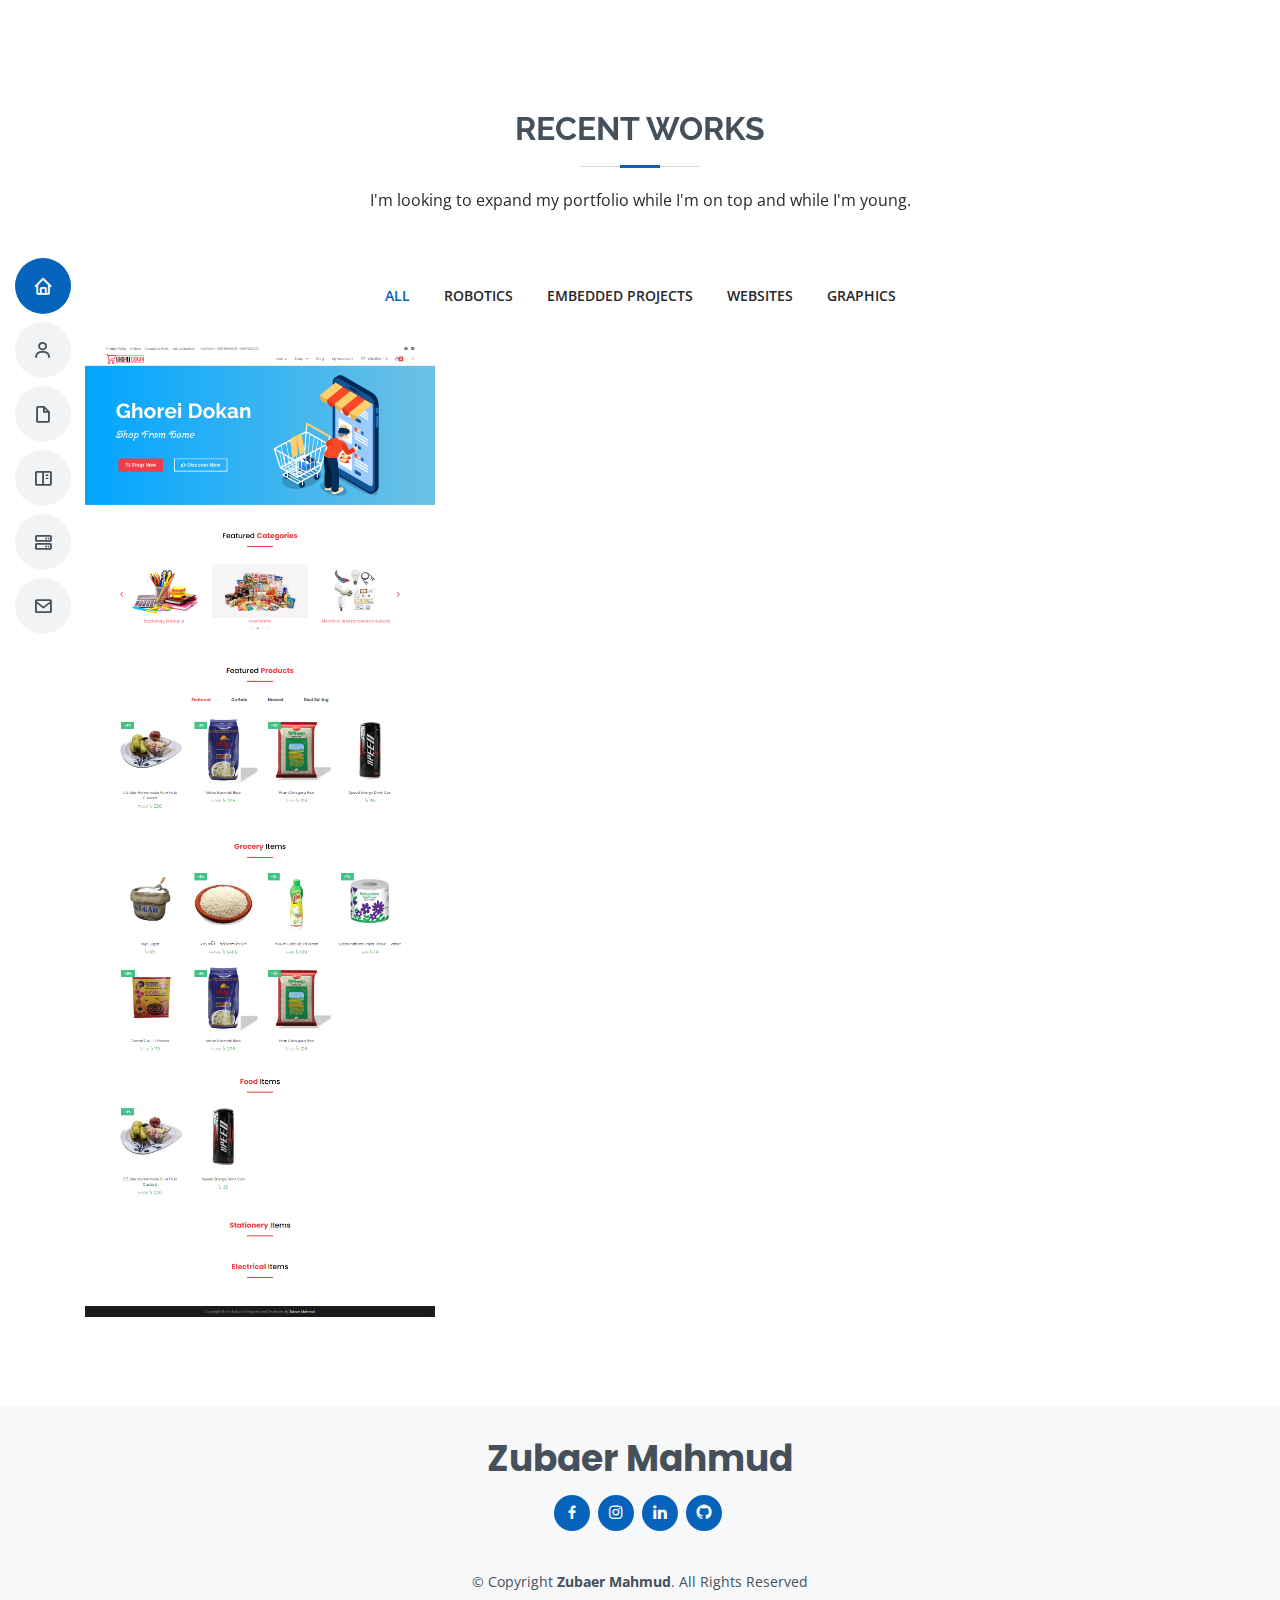
<file: works.html>
<!DOCTYPE html>
<html lang="en">

<head>
  <meta charset="utf-8">
  <meta content="width=device-width, initial-scale=1.0" name="viewport">

  <title>Works - Zubaer Mahmud</title>
  <meta content="Zubaer Mahmud - Personal Website" name="descriptison">
  <meta content="Zubaer Mahmud, zubaer mahmud, Zubaer, zubaer, zubaer-mahmud" name="keywords">
  <meta name="author" content="Zubaer Mahmud">

  <!-- Favicons -->
  <link href="jhuli/img/favicon.png" rel="icon">
  <link href="jhuli/img/apple-touch-icon.png" rel="apple-touch-icon">

  <!-- Google Fonts -->
  <link href="https://fonts.googleapis.com/css?family=Open+Sans:300,300i,400,400i,600,600i,700,700i|Raleway:300,300i,400,400i,500,500i,600,600i,700,700i|Poppins:300,300i,400,400i,500,500i,600,600i,700,700i" rel="stylesheet">

  <!-- dhar CSS Files -->
  <link href="jhuli/dhar/bootstrap/css/bootstrap.min.css" rel="stylesheet">
  <link href="jhuli/dhar/icofont/icofont.min.css" rel="stylesheet">
  <link href="jhuli/dhar/boxicons/css/boxicons.min.css" rel="stylesheet">
  <link href="jhuli/dhar/venobox/venobox.css" rel="stylesheet">
  <link href="jhuli/dhar/owl.carousel/jhuli/owl.carousel.min.css" rel="stylesheet">
  <link href="jhuli/dhar/aos/aos.css" rel="stylesheet">

  <!-- Template Main CSS File -->
  <link href="jhuli/css/style.css" rel="stylesheet">

</head>

<body>

  <!-- ======= Mobile nav toggle button ======= -->
  <button type="button" class="mobile-nav-toggle d-xl-none"><i class="icofont-navigation-menu"></i></button>

  <!-- ======= Header ======= -->
  <header id="header" class="d-flex flex-column justify-content-center">

    <nav class="nav-menu">
      <ul>
        <li class="active"><a href="index.html#hero"><i class="bx bx-home"></i> <span>Home</span></a></li>
        <li><a href="index.html#about"><i class="bx bx-user"></i> <span>About</span></a></li>
        <li><a href="index.html#resume"><i class="bx bx-file-blank"></i> <span>Resume</span></a></li>
        <li><a href="index.html#portfolio"><i class="bx bx-book-content"></i> <span>Works</span></a></li>
        <li><a href="index.html#services"><i class="bx bx-server"></i> <span>Interests</span></a></li>
        <li><a href="index.html#contact"><i class="bx bx-envelope"></i> <span>Contact</span></a></li>
      </ul>
    </nav><!-- .nav-menu -->

  </header><!-- End Header -->


<!-- ======= Portfolio Section ======= -->
<section id="portfolio" class="portfolio section-bg">
  <div class="container" data-aos="fade-up">

    <div class="section-title">
      <h2>Recent Works</h2>
      <p>I'm looking to expand my portfolio while I'm on top and while I'm young.</p>
    </div>

    <div class="row">
      <div class="col-lg-12 d-flex justify-content-center" data-aos="fade-up" data-aos-delay="100">
        <ul id="portfolio-flters">
          <li data-filter="*" class="filter-active">All</li>
          <li data-filter=".filter-robot">Robotics</li>
          <li data-filter=".filter-emb">Embedded Projects</li>
          <li data-filter=".filter-web">Websites</li>
          <li data-filter=".filter-graphics">Graphics</li>
        </ul>
      </div>
    </div>

    <div class="row portfolio-container" data-aos="fade-up" data-aos-delay="200">

      <div class="col-lg-4 col-md-6 portfolio-item filter-web">
        <div class="portfolio-wrap">
          <img src="jhuli/img/portfolio/website/ghoreidokan/1st.png" class="img-fluid" alt="">
          <div class="portfolio-info">
            <h4>E-comerce Website</h4>
            <p>Ghorei Dokan</p>
            <div class="portfolio-links">
              <a href="jhuli/img/portfolio/website/ghoreidokan/1st.png" data-gall="portfolioGallery" class="venobox" title="Web Ghorei Dokan"><i class="bx bx-plus"></i></a>
              <a href="webghoreidokan.html" ><i class="bx bx-link"></i></a>
            </div>
          </div>
        </div>
      </div>

    </div>

  </div>



</section><!-- End Portfolio Section -->


<!-- ======= Footer ======= -->
<footer id="footer">
  <div class="container">
    <h3>Zubaer Mahmud</h3>
    <div class="social-links">
      <a href="https://www.facebook.com/zubaermahmud.1.11/" target="_blank" class="facebook"><i class="bx bxl-facebook"></i></a>
      <a href="https://www.instagram.com/0_zubaer_0/" target="_blank" class="instagram"><i class="bx bxl-instagram"></i></a>
      <a href="https://www.linkedin.com/in/zubaer-mahmud/" class="linkedin"><i class="bx bxl-linkedin"></i></a>
      <a href="https://github.com/zubaermahmud" target="_blank" class="github"><i class="bx bxl-github"></i></a>
    </div>
    <div class="copyright">
      &copy; Copyright <strong><span>Zubaer Mahmud</span></strong>. All Rights Reserved
    </div>
  </div>
</footer><!-- End Footer -->

<a href="#" class="back-to-top"><i class="bx bx-up-arrow-alt"></i></a>
<div id="preloader"></div>

<!-- dhar JS Files -->
<script src="jhuli/dhar/jquery/jquery.min.js"></script>
<script src="jhuli/dhar/bootstrap/js/bootstrap.bundle.min.js"></script>
<script src="jhuli/dhar/jquery.easing/jquery.easing.min.js"></script>
<script src="jhuli/dhar/waypoints/jquery.waypoints.min.js"></script>
<script src="jhuli/dhar/counterup/counterup.min.js"></script>
<script src="jhuli/dhar/isotope-layout/isotope.pkgd.min.js"></script>
<script src="jhuli/dhar/venobox/venobox.min.js"></script>
<script src="jhuli/dhar/owl.carousel/owl.carousel.min.js"></script>
<script src="jhuli/dhar/typed.js/typed.min.js"></script>
<script src="jhuli/dhar/aos/aos.js"></script>

<!-- Template Main JS File -->
<script src="jhuli/js/main.js"></script>

</body>

</html>
</file>
<file: jhuli/dhar/venobox/venobox.css>
/* ------ venobox.css --------*/
.vbox-overlay *, .vbox-overlay *:before, .vbox-overlay *:after{
    -webkit-backface-visibility: hidden;
    -webkit-box-sizing:border-box;
    -moz-box-sizing:border-box;
    box-sizing:border-box;
}
.vbox-overlay * { 
    -webkit-backface-visibility: visible;
    backface-visibility: visible;
}
.vbox-overlay{
    display: -webkit-flex;
    display: flex;
    -webkit-flex-direction: column;
    flex-direction: column;
    -webkit-justify-content: center;
    justify-content: center;
    -webkit-align-items: center;
    align-items: center;
    position: fixed;
    left: 0;
    top: 0;
    bottom: 0;
    right: 0;
    z-index: 999999;
}

/* ----- navigation ----- */
.vbox-title{
    width: 100%;
    height: 40px;
    float: left;
    text-align: center;
    line-height: 28px;
    font-size: 12px;
    padding: 6px 50px;
    overflow: hidden;
    position: fixed;
    display: none;
    left: 0;
    z-index: 89;
}
.vbox-close{
    cursor: pointer;
    position: fixed;
    top: -1px;
    right: 0;
    width: 50px;
    height: 40px;
    padding: 6px;
    display: block;
    background-position:10px center;
    overflow: hidden;
    font-size: 24px;
    line-height: 1;
    text-align: center;
    z-index: 99;
}
.vbox-left{
    cursor: pointer;
    position: fixed;
    left: 0;
    height: 40px;
    overflow: hidden;
    line-height: 28px;
    font-size: 12px;
    z-index: 99;
    display: flex;
    align-items:center;
}
.vbox-num{
    display: inline-block;
    margin: 6px 0 6px 15px;
}
/* ----- Social share ----- */
.vbox-share{
    line-height: 28px;
    font-size: 12px;
    overflow: hidden;
    position: fixed;
    left: 0;
    z-index: 98;
    display: flex;
    align-items:center;
    justify-content: center;
    width: 100%;
    text-align: center;
}
.vbox-share svg{
    max-height: 28px;
    width: 28px;
    z-index: 10;
    margin-left: 12px;
    margin-top: 6px;
    margin-bottom: 6px;
    vertical-align: middle;
}


/* ----- navigation ARROWS ----- */
.vbox-next, .vbox-prev{
    position: fixed;
    top: 50%;
    margin-top: -15px;
    overflow: hidden;
    cursor: pointer;
    display: block;
    width: 45px;
    height: 45px;
    z-index: 99;
}
.vbox-next span, .vbox-prev span{
    position: relative;
    width: 20px;
    height: 20px;
    border: 2px solid transparent;
    border-top-color: #B6B6B6;
    border-right-color: #B6B6B6;
    text-indent: -100px;
    position: absolute;
    top: 8px;
    display: block;
}
.vbox-prev{
    left: 15px;
}
.vbox-next{
    right: 15px;
}
.vbox-prev span{
    left: 10px;
    -ms-transform: rotate(-135deg);
    -webkit-transform: rotate(-135deg);
    transform: rotate(-135deg);
}
.vbox-next span{
    -ms-transform: rotate(45deg);
    -webkit-transform: rotate(45deg);
    transform: rotate(45deg);
    right: 10px;
}
/* ------- inline window ------ */
.vbox-inline{
    width: 420px;
    height: 315px;
    height: 70vh;
    padding: 10px;
    background: #fff;
    margin: 0 auto;
    overflow: auto;
    text-align: left;
}
/* ------- Video & iFrames window ------ */
.venoframe{
    max-width: 100%;
    width: 100%;
    border: none;
    width: 100%;
    height: 260px;
    height: 70vh;
}
.venoframe.vbvid{
    height: 260px;
}
@media (min-width: 768px) {
    .venoframe, .vbox-inline{
        width: 90%;
        height: 360px;
        height: 70vh;
    }
    .venoframe.vbvid{
        width: 640px;
        height: 360px;
    }
}
@media (min-width: 992px) {
    .venoframe, .vbox-inline{
        max-width: 1200px;
        width: 80%;
        height: 540px;
        height: 70vh;
    }
    .venoframe.vbvid{
        width: 960px;
        height: 540px;
    }
}
/* 
Please do NOT edit this part! 
or at least read this note: http://i.imgur.com/7C0ws9e.gif
*/
.vbox-open{
    overflow: hidden;
}
.vbox-container{
    position: absolute;
    left: 0;
    right: 0;
    top: 0;
    bottom: 0;
    overflow-x: hidden;
    overflow-y: scroll;
    overflow-scrolling: touch;
    -webkit-overflow-scrolling: touch;
    z-index: 20;
    max-height: 100%;

}

.vbox-content{
    text-align: center;
    float: left;
    width: 100%;
    position: relative;
    overflow: hidden;
    padding: 20px 4%;
}
.vbox-container img{
    max-width: 100%;
    height: auto;
}
.vbox-figlio{
    box-shadow: 0 0 12px rgba(0,0,0,0.19), 0 6px 6px rgba(0,0,0,0.23);
    max-width: 100%;
    text-align: initial;
}
img.vbox-figlio{
    -webkit-user-select: none;
-khtml-user-select: none;
-moz-user-select: none;
-o-user-select: none;
user-select: none;
}
.vbox-content.swipe-left{
    margin-left: -200px !important;
}
.vbox-content.swipe-right{
    margin-left: 200px !important;
}
.vbox-animated{
    webkit-transition: margin 300ms ease-out;
    transition: margin 300ms ease-out;
}

/* ---------- preloader ----------
 * SPINKIT 
 * http://tobiasahlin.com/spinkit/
-------------------------------- */
.sk-double-bounce,.sk-rotating-plane{width:40px;height:40px;margin:40px auto}.sk-rotating-plane{background-color:#333;-webkit-animation:sk-rotatePlane 1.2s infinite ease-in-out;animation:sk-rotatePlane 1.2s infinite ease-in-out}@-webkit-keyframes sk-rotatePlane{0%{-webkit-transform:perspective(120px) rotateX(0) rotateY(0);transform:perspective(120px) rotateX(0) rotateY(0)}50%{-webkit-transform:perspective(120px) rotateX(-180.1deg) rotateY(0);transform:perspective(120px) rotateX(-180.1deg) rotateY(0)}100%{-webkit-transform:perspective(120px) rotateX(-180deg) rotateY(-179.9deg);transform:perspective(120px) rotateX(-180deg) rotateY(-179.9deg)}}@keyframes sk-rotatePlane{0%{-webkit-transform:perspective(120px) rotateX(0) rotateY(0);transform:perspective(120px) rotateX(0) rotateY(0)}50%{-webkit-transform:perspective(120px) rotateX(-180.1deg) rotateY(0);transform:perspective(120px) rotateX(-180.1deg) rotateY(0)}100%{-webkit-transform:perspective(120px) rotateX(-180deg) rotateY(-179.9deg);transform:perspective(120px) rotateX(-180deg) rotateY(-179.9deg)}}.sk-double-bounce{position:relative}.sk-double-bounce .sk-child{width:100%;height:100%;border-radius:50%;background-color:#333;opacity:.6;position:absolute;top:0;left:0;-webkit-animation:sk-doubleBounce 2s infinite ease-in-out;animation:sk-doubleBounce 2s infinite ease-in-out}.sk-chasing-dots .sk-child,.sk-spinner-pulse,.sk-three-bounce .sk-child{background-color:#333;border-radius:100%}.sk-double-bounce .sk-double-bounce2{-webkit-animation-delay:-1s;animation-delay:-1s}@-webkit-keyframes sk-doubleBounce{0%,100%{-webkit-transform:scale(0);transform:scale(0)}50%{-webkit-transform:scale(1);transform:scale(1)}}@keyframes sk-doubleBounce{0%,100%{-webkit-transform:scale(0);transform:scale(0)}50%{-webkit-transform:scale(1);transform:scale(1)}}.sk-wave{margin:40px auto;width:50px;height:40px;text-align:center;font-size:10px}.sk-wave .sk-rect{background-color:#333;height:100%;width:6px;display:inline-block;-webkit-animation:sk-waveStretchDelay 1.2s infinite ease-in-out;animation:sk-waveStretchDelay 1.2s infinite ease-in-out}.sk-wave .sk-rect1{-webkit-animation-delay:-1.2s;animation-delay:-1.2s}.sk-wave .sk-rect2{-webkit-animation-delay:-1.1s;animation-delay:-1.1s}.sk-wave .sk-rect3{-webkit-animation-delay:-1s;animation-delay:-1s}.sk-wave .sk-rect4{-webkit-animation-delay:-.9s;animation-delay:-.9s}.sk-wave .sk-rect5{-webkit-animation-delay:-.8s;animation-delay:-.8s}@-webkit-keyframes sk-waveStretchDelay{0%,100%,40%{-webkit-transform:scaleY(.4);transform:scaleY(.4)}20%{-webkit-transform:scaleY(1);transform:scaleY(1)}}@keyframes sk-waveStretchDelay{0%,100%,40%{-webkit-transform:scaleY(.4);transform:scaleY(.4)}20%{-webkit-transform:scaleY(1);transform:scaleY(1)}}.sk-wandering-cubes{margin:40px auto;width:40px;height:40px;position:relative}.sk-wandering-cubes .sk-cube{background-color:#333;width:10px;height:10px;position:absolute;top:0;left:0;-webkit-animation:sk-wanderingCube 1.8s ease-in-out -1.8s infinite both;animation:sk-wanderingCube 1.8s ease-in-out -1.8s infinite both}.sk-chasing-dots,.sk-spinner-pulse{width:40px;height:40px;margin:40px auto}.sk-wandering-cubes .sk-cube2{-webkit-animation-delay:-.9s;animation-delay:-.9s}@-webkit-keyframes sk-wanderingCube{0%{-webkit-transform:rotate(0);transform:rotate(0)}25%{-webkit-transform:translateX(30px) rotate(-90deg) scale(.5);transform:translateX(30px) rotate(-90deg) scale(.5)}50%{-webkit-transform:translateX(30px) translateY(30px) rotate(-179deg);transform:translateX(30px) translateY(30px) rotate(-179deg)}50.1%{-webkit-transform:translateX(30px) translateY(30px) rotate(-180deg);transform:translateX(30px) translateY(30px) rotate(-180deg)}75%{-webkit-transform:translateX(0) translateY(30px) rotate(-270deg) scale(.5);transform:translateX(0) translateY(30px) rotate(-270deg) scale(.5)}100%{-webkit-transform:rotate(-360deg);transform:rotate(-360deg)}}@keyframes sk-wanderingCube{0%{-webkit-transform:rotate(0);transform:rotate(0)}25%{-webkit-transform:translateX(30px) rotate(-90deg) scale(.5);transform:translateX(30px) rotate(-90deg) scale(.5)}50%{-webkit-transform:translateX(30px) translateY(30px) rotate(-179deg);transform:translateX(30px) translateY(30px) rotate(-179deg)}50.1%{-webkit-transform:translateX(30px) translateY(30px) rotate(-180deg);transform:translateX(30px) translateY(30px) rotate(-180deg)}75%{-webkit-transform:translateX(0) translateY(30px) rotate(-270deg) scale(.5);transform:translateX(0) translateY(30px) rotate(-270deg) scale(.5)}100%{-webkit-transform:rotate(-360deg);transform:rotate(-360deg)}}.sk-spinner-pulse{-webkit-animation:sk-pulseScaleOut 1s infinite ease-in-out;animation:sk-pulseScaleOut 1s infinite ease-in-out}@-webkit-keyframes sk-pulseScaleOut{0%{-webkit-transform:scale(0);transform:scale(0)}100%{-webkit-transform:scale(1);transform:scale(1);opacity:0}}@keyframes sk-pulseScaleOut{0%{-webkit-transform:scale(0);transform:scale(0)}100%{-webkit-transform:scale(1);transform:scale(1);opacity:0}}.sk-chasing-dots{position:relative;text-align:center;-webkit-animation:sk-chasingDotsRotate 2s infinite linear;animation:sk-chasingDotsRotate 2s infinite linear}.sk-chasing-dots .sk-child{width:60%;height:60%;display:inline-block;position:absolute;top:0;-webkit-animation:sk-chasingDotsBounce 2s infinite ease-in-out;animation:sk-chasingDotsBounce 2s infinite ease-in-out}.sk-chasing-dots .sk-dot2{top:auto;bottom:0;-webkit-animation-delay:-1s;animation-delay:-1s}@-webkit-keyframes sk-chasingDotsRotate{100%{-webkit-transform:rotate(360deg);transform:rotate(360deg)}}@keyframes sk-chasingDotsRotate{100%{-webkit-transform:rotate(360deg);transform:rotate(360deg)}}@-webkit-keyframes sk-chasingDotsBounce{0%,100%{-webkit-transform:scale(0);transform:scale(0)}50%{-webkit-transform:scale(1);transform:scale(1)}}@keyframes sk-chasingDotsBounce{0%,100%{-webkit-transform:scale(0);transform:scale(0)}50%{-webkit-transform:scale(1);transform:scale(1)}}.sk-three-bounce{margin:40px auto;width:80px;text-align:center}.sk-three-bounce .sk-child{width:20px;height:20px;display:inline-block;-webkit-animation:sk-three-bounce 1.4s ease-in-out 0s infinite both;animation:sk-three-bounce 1.4s ease-in-out 0s infinite both}.sk-circle .sk-child:before,.sk-fading-circle .sk-circle:before{display:block;border-radius:100%;content:'';background-color:#333}.sk-three-bounce .sk-bounce1{-webkit-animation-delay:-.32s;animation-delay:-.32s}.sk-three-bounce .sk-bounce2{-webkit-animation-delay:-.16s;animation-delay:-.16s}@-webkit-keyframes sk-three-bounce{0%,100%,80%{-webkit-transform:scale(0);transform:scale(0)}40%{-webkit-transform:scale(1);transform:scale(1)}}@keyframes sk-three-bounce{0%,100%,80%{-webkit-transform:scale(0);transform:scale(0)}40%{-webkit-transform:scale(1);transform:scale(1)}}.sk-circle{margin:40px auto;width:40px;height:40px;position:relative}.sk-circle .sk-child{width:100%;height:100%;position:absolute;left:0;top:0}.sk-circle .sk-child:before{margin:0 auto;width:15%;height:15%;-webkit-animation:sk-circleBounceDelay 1.2s infinite ease-in-out both;animation:sk-circleBounceDelay 1.2s infinite ease-in-out both}.sk-circle .sk-circle2{-webkit-transform:rotate(30deg);-ms-transform:rotate(30deg);transform:rotate(30deg)}.sk-circle .sk-circle3{-webkit-transform:rotate(60deg);-ms-transform:rotate(60deg);transform:rotate(60deg)}.sk-circle .sk-circle4{-webkit-transform:rotate(90deg);-ms-transform:rotate(90deg);transform:rotate(90deg)}.sk-circle .sk-circle5{-webkit-transform:rotate(120deg);-ms-transform:rotate(120deg);transform:rotate(120deg)}.sk-circle .sk-circle6{-webkit-transform:rotate(150deg);-ms-transform:rotate(150deg);transform:rotate(150deg)}.sk-circle .sk-circle7{-webkit-transform:rotate(180deg);-ms-transform:rotate(180deg);transform:rotate(180deg)}.sk-circle .sk-circle8{-webkit-transform:rotate(210deg);-ms-transform:rotate(210deg);transform:rotate(210deg)}.sk-circle .sk-circle9{-webkit-transform:rotate(240deg);-ms-transform:rotate(240deg);transform:rotate(240deg)}.sk-circle .sk-circle10{-webkit-transform:rotate(270deg);-ms-transform:rotate(270deg);transform:rotate(270deg)}.sk-circle .sk-circle11{-webkit-transform:rotate(300deg);-ms-transform:rotate(300deg);transform:rotate(300deg)}.sk-circle .sk-circle12{-webkit-transform:rotate(330deg);-ms-transform:rotate(330deg);transform:rotate(330deg)}.sk-circle .sk-circle2:before{-webkit-animation-delay:-1.1s;animation-delay:-1.1s}.sk-circle .sk-circle3:before{-webkit-animation-delay:-1s;animation-delay:-1s}.sk-circle .sk-circle4:before{-webkit-animation-delay:-.9s;animation-delay:-.9s}.sk-circle .sk-circle5:before{-webkit-animation-delay:-.8s;animation-delay:-.8s}.sk-circle .sk-circle6:before{-webkit-animation-delay:-.7s;animation-delay:-.7s}.sk-circle .sk-circle7:before{-webkit-animation-delay:-.6s;animation-delay:-.6s}.sk-circle .sk-circle8:before{-webkit-animation-delay:-.5s;animation-delay:-.5s}.sk-circle .sk-circle9:before{-webkit-animation-delay:-.4s;animation-delay:-.4s}.sk-circle .sk-circle10:before{-webkit-animation-delay:-.3s;animation-delay:-.3s}.sk-circle .sk-circle11:before{-webkit-animation-delay:-.2s;animation-delay:-.2s}.sk-circle .sk-circle12:before{-webkit-animation-delay:-.1s;animation-delay:-.1s}@-webkit-keyframes sk-circleBounceDelay{0%,100%,80%{-webkit-transform:scale(0);transform:scale(0)}40%{-webkit-transform:scale(1);transform:scale(1)}}@keyframes sk-circleBounceDelay{0%,100%,80%{-webkit-transform:scale(0);transform:scale(0)}40%{-webkit-transform:scale(1);transform:scale(1)}}.sk-cube-grid{width:40px;height:40px;margin:40px auto}.sk-cube-grid .sk-cube{width:33.33%;height:33.33%;background-color:#333;float:left;-webkit-animation:sk-cubeGridScaleDelay 1.3s infinite ease-in-out;animation:sk-cubeGridScaleDelay 1.3s infinite ease-in-out}.sk-cube-grid .sk-cube1{-webkit-animation-delay:.2s;animation-delay:.2s}.sk-cube-grid .sk-cube2{-webkit-animation-delay:.3s;animation-delay:.3s}.sk-cube-grid .sk-cube3{-webkit-animation-delay:.4s;animation-delay:.4s}.sk-cube-grid .sk-cube4{-webkit-animation-delay:.1s;animation-delay:.1s}.sk-cube-grid .sk-cube5{-webkit-animation-delay:.2s;animation-delay:.2s}.sk-cube-grid .sk-cube6{-webkit-animation-delay:.3s;animation-delay:.3s}.sk-cube-grid .sk-cube7{-webkit-animation-delay:0ms;animation-delay:0ms}.sk-cube-grid .sk-cube8{-webkit-animation-delay:.1s;animation-delay:.1s}.sk-cube-grid .sk-cube9{-webkit-animation-delay:.2s;animation-delay:.2s}@-webkit-keyframes sk-cubeGridScaleDelay{0%,100%,70%{-webkit-transform:scale3D(1,1,1);transform:scale3D(1,1,1)}35%{-webkit-transform:scale3D(0,0,1);transform:scale3D(0,0,1)}}@keyframes sk-cubeGridScaleDelay{0%,100%,70%{-webkit-transform:scale3D(1,1,1);transform:scale3D(1,1,1)}35%{-webkit-transform:scale3D(0,0,1);transform:scale3D(0,0,1)}}.sk-fading-circle{margin:40px auto;width:40px;height:40px;position:relative}.sk-fading-circle .sk-circle{width:100%;height:100%;position:absolute;left:0;top:0}.sk-fading-circle .sk-circle:before{margin:0 auto;width:15%;height:15%;-webkit-animation:sk-circleFadeDelay 1.2s infinite ease-in-out both;animation:sk-circleFadeDelay 1.2s infinite ease-in-out both}.sk-fading-circle .sk-circle2{-webkit-transform:rotate(30deg);-ms-transform:rotate(30deg);transform:rotate(30deg)}.sk-fading-circle .sk-circle3{-webkit-transform:rotate(60deg);-ms-transform:rotate(60deg);transform:rotate(60deg)}.sk-fading-circle .sk-circle4{-webkit-transform:rotate(90deg);-ms-transform:rotate(90deg);transform:rotate(90deg)}.sk-fading-circle .sk-circle5{-webkit-transform:rotate(120deg);-ms-transform:rotate(120deg);transform:rotate(120deg)}.sk-fading-circle .sk-circle6{-webkit-transform:rotate(150deg);-ms-transform:rotate(150deg);transform:rotate(150deg)}.sk-fading-circle .sk-circle7{-webkit-transform:rotate(180deg);-ms-transform:rotate(180deg);transform:rotate(180deg)}.sk-fading-circle .sk-circle8{-webkit-transform:rotate(210deg);-ms-transform:rotate(210deg);transform:rotate(210deg)}.sk-fading-circle .sk-circle9{-webkit-transform:rotate(240deg);-ms-transform:rotate(240deg);transform:rotate(240deg)}.sk-fading-circle .sk-circle10{-webkit-transform:rotate(270deg);-ms-transform:rotate(270deg);transform:rotate(270deg)}.sk-fading-circle .sk-circle11{-webkit-transform:rotate(300deg);-ms-transform:rotate(300deg);transform:rotate(300deg)}.sk-fading-circle .sk-circle12{-webkit-transform:rotate(330deg);-ms-transform:rotate(330deg);transform:rotate(330deg)}.sk-fading-circle .sk-circle2:before{-webkit-animation-delay:-1.1s;animation-delay:-1.1s}.sk-fading-circle .sk-circle3:before{-webkit-animation-delay:-1s;animation-delay:-1s}.sk-fading-circle .sk-circle4:before{-webkit-animation-delay:-.9s;animation-delay:-.9s}.sk-fading-circle .sk-circle5:before{-webkit-animation-delay:-.8s;animation-delay:-.8s}.sk-fading-circle .sk-circle6:before{-webkit-animation-delay:-.7s;animation-delay:-.7s}.sk-fading-circle .sk-circle7:before{-webkit-animation-delay:-.6s;animation-delay:-.6s}.sk-fading-circle .sk-circle8:before{-webkit-animation-delay:-.5s;animation-delay:-.5s}.sk-fading-circle .sk-circle9:before{-webkit-animation-delay:-.4s;animation-delay:-.4s}.sk-fading-circle .sk-circle10:before{-webkit-animation-delay:-.3s;animation-delay:-.3s}.sk-fading-circle .sk-circle11:before{-webkit-animation-delay:-.2s;animation-delay:-.2s}.sk-fading-circle .sk-circle12:before{-webkit-animation-delay:-.1s;animation-delay:-.1s}@-webkit-keyframes sk-circleFadeDelay{0%,100%,39%{opacity:0}40%{opacity:1}}@keyframes sk-circleFadeDelay{0%,100%,39%{opacity:0}40%{opacity:1}}.sk-folding-cube{margin:40px auto;width:40px;height:40px;position:relative;-webkit-transform:rotateZ(45deg);transform:rotateZ(45deg)}.sk-folding-cube .sk-cube{float:left;width:50%;height:50%;position:relative;-webkit-transform:scale(1.1);-ms-transform:scale(1.1);transform:scale(1.1)}.sk-folding-cube .sk-cube:before{content:'';position:absolute;top:0;left:0;width:100%;height:100%;background-color:#333;-webkit-animation:sk-foldCubeAngle 2.4s infinite linear both;animation:sk-foldCubeAngle 2.4s infinite linear both;-webkit-transform-origin:100% 100%;-ms-transform-origin:100% 100%;transform-origin:100% 100%}.sk-folding-cube .sk-cube2{-webkit-transform:scale(1.1) rotateZ(90deg);transform:scale(1.1) rotateZ(90deg)}.sk-folding-cube .sk-cube3{-webkit-transform:scale(1.1) rotateZ(180deg);transform:scale(1.1) rotateZ(180deg)}.sk-folding-cube .sk-cube4{-webkit-transform:scale(1.1) rotateZ(270deg);transform:scale(1.1) rotateZ(270deg)}.sk-folding-cube .sk-cube2:before{-webkit-animation-delay:.3s;animation-delay:.3s}.sk-folding-cube .sk-cube3:before{-webkit-animation-delay:.6s;animation-delay:.6s}.sk-folding-cube .sk-cube4:before{-webkit-animation-delay:.9s;animation-delay:.9s}@-webkit-keyframes sk-foldCubeAngle{0%,10%{-webkit-transform:perspective(140px) rotateX(-180deg);transform:perspective(140px) rotateX(-180deg);opacity:0}25%,75%{-webkit-transform:perspective(140px) rotateX(0);transform:perspective(140px) rotateX(0);opacity:1}100%,90%{-webkit-transform:perspective(140px) rotateY(180deg);transform:perspective(140px) rotateY(180deg);opacity:0}}@keyframes sk-foldCubeAngle{0%,10%{-webkit-transform:perspective(140px) rotateX(-180deg);transform:perspective(140px) rotateX(-180deg);opacity:0}25%,75%{-webkit-transform:perspective(140px) rotateX(0);transform:perspective(140px) rotateX(0);opacity:1}100%,90%{-webkit-transform:perspective(140px) rotateY(180deg);transform:perspective(140px) rotateY(180deg);opacity:0}}
</file>
<file: jhuli/css/style.css>
/*--------------------------------------------------------------
# General
--------------------------------------------------------------*/
body {
  font-family: "Open Sans", sans-serif;
  color: #272829;
}

a {
  color: #0563bb ;
}

a:hover {
  color: #067ded;
  text-decoration: none;
}

h1, h2, h3, h4, h5, h6 {
  font-family: "Raleway", sans-serif;
}

/*--------------------------------------------------------------
# Back to top button
--------------------------------------------------------------*/
.back-to-top {
  position: fixed;
  display: none;
  width: 40px;
  height: 40px;
  border-radius: 50px;
  right: 15px;
  bottom: 15px;
  background: #0563bb ;
  color: #fff;
  transition: display 0.5s ease-in-out;
  z-index: 99999;
}

.back-to-top i {
  font-size: 24px;
  position: absolute;
  top: 7px;
  left: 8px;
}

.back-to-top:hover {
  color: #fff;
  background: #0678e3;
  transition: background 0.2s ease-in-out;
}

/*--------------------------------------------------------------
# Preloader
--------------------------------------------------------------*/
#preloader {
  position: fixed;
  top: 0;
  left: 0;
  right: 0;
  bottom: 0;
  z-index: 9999;
  overflow: hidden;
  background: #fff;
}

#preloader:before {
  content: "";
  position: fixed;
  top: calc(50% - 30px);
  left: calc(50% - 30px);
  border: 6px solid #0563bb ;
  border-top-color: #fff;
  border-bottom-color: #fff;
  border-radius: 50%;
  width: 60px;
  height: 60px;
  -webkit-animation: animate-preloader 1s linear infinite;
  animation: animate-preloader 1s linear infinite;
}

@-webkit-keyframes animate-preloader {
  0% {
    transform: rotate(0deg);
  }
  100% {
    transform: rotate(360deg);
  }
}

@keyframes animate-preloader {
  0% {
    transform: rotate(0deg);
  }
  100% {
    transform: rotate(360deg);
  }
}

/*--------------------------------------------------------------
# Disable aos animation delay on mobile devices
--------------------------------------------------------------*/
@media screen and (max-width: 768px) {
  [data-aos-delay] {
    transition-delay: 0 !important;
  }
}

/*--------------------------------------------------------------
# Header
--------------------------------------------------------------*/
#header {
  position: fixed;
  top: 0;
  left: 0;
  bottom: 0;
  z-index: 9997;
  transition: all 0.5s;
  padding: 15px;
  overflow-y: auto;
}

@media (max-width: 992px) {
  #header {
    width: 300px;
    background: #fff;
    border-right: 1px solid #e6e9ec;
    left: -300px;
  }
}

@media (min-width: 992px) {
  #main {
    margin-left: 100px;
  }
}

/*--------------------------------------------------------------
# Navigation Menu
--------------------------------------------------------------*/
/* Desktop Navigation */
.nav-menu * {
  margin: 0;
  padding: 0;
  list-style: none;
}

.nav-menu > ul > li {
  position: relative;
  white-space: nowrap;
}

.nav-menu a {
  display: flex;
  align-items: center;
  color: #45505b;
  padding: 10px 18px;
  margin-bottom: 8px;
  transition: 0.3s;
  font-size: 15px;
  border-radius: 50px;
  background: #f2f3f5;
  height: 56px;
  width: 100%;
  overflow: hidden;
  transition: 0.3s;
}

.nav-menu a i {
  font-size: 20px;
}

.nav-menu a span {
  padding: 0 5px 0 7px;
  color: #45505b;
}

@media (min-width: 992px) {
  .nav-menu a {
    width: 56px;
  }
  .nav-menu a span {
    display: none;
    color: #fff;
  }
}

.nav-menu a:hover, .nav-menu .active > a, .nav-menu li:hover > a {
  color: #fff;
  background: #0563bb ;
}

.nav-menu a:hover span, .nav-menu .active > a span, .nav-menu li:hover > a span {
  color: #fff;
}

.nav-menu a:hover, .nav-menu li:hover > a {
  width: 100%;
  color: #fff;
}

.nav-menu a:hover span, .nav-menu li:hover > a span {
  display: block;
}

/* Mobile Navigation */
.mobile-nav-toggle {
  position: fixed;
  right: 15px;
  top: 15px;
  z-index: 9998;
  border: 0;
  background: none;
  font-size: 24px;
  transition: all 0.4s;
  outline: none !important;
  line-height: 1;
  cursor: pointer;
  text-align: right;
}

.mobile-nav-toggle i {
  color: #45505b;
}

.mobile-nav-active {
  overflow: hidden;
}

.mobile-nav-active #header {
  left: 0;
}

.mobile-nav-active .mobile-nav-toggle i {
  color: #0563bb ;
}

/*--------------------------------------------------------------
# Hero Section
--------------------------------------------------------------*/
#hero {
  width: 100%;
  height: 100vh;
  background: url(../img/hero-bg.jpg) no-repeat;
  background-position-x: center;
  background-size: cover;
  position: relative;
}

@media (min-width: 992px) {
  #hero {
    padding-left: 160px;
  }
}

#hero:before {
  content: "";
  background: rgba(255, 255, 255, 0.8);
  position: absolute;
  bottom: 0;
  top: 0;
  left: 0;
  right: 0;
}

#hero h1 {
  margin: 0;
  font-size: 64px;
  font-weight: 700;
  line-height: 56px;
  color: #45505b;
}

#hero p {
  color: #45505b;
  margin: 15px 0 0 0;
  font-size: 26px;
  font-family: "Poppins", sans-serif;
}

#hero p span {
  color: #0563bb ;
  letter-spacing: 1px;
}

#hero .social-links {
  margin-top: 30px;
}

#hero .social-links a {
  font-size: 24px;
  display: inline-block;
  color: #45505b;
  line-height: 1;
  margin-right: 20px;
  transition: 0.3s;
}

#hero .social-links a:hover {
  color: #0563bb ;
}

@media (max-width: 992px) {
  #hero {
    text-align: center;
  }
  #hero h1 {
    font-size: 32px;
    line-height: 36px;
  }
  #hero p {
    margin-top: 10px;
    font-size: 20px;
    line-height: 24px;
  }
}

/*--------------------------------------------------------------
# Sections General
--------------------------------------------------------------*/
section {
  padding: 60px 0;
  overflow: hidden;
}

.section-title {
  text-align: center;
  padding-bottom: 30px;
}

.section-title h2 {
  font-size: 32px;
  padding-top: 50px;
  font-weight: bold;
  text-transform: uppercase;
  margin-bottom: 20px;
  padding-bottom: 20px;
  position: relative;
  color: #45505b;
}

.section-title h2::before {
  content: '';
  position: absolute;
  display: block;
  width: 120px;
  height: 1px;
  background: #ddd;
  bottom: 1px;
  left: calc(50% - 60px);
}

.section-title h2::after {
  content: '';
  position: absolute;
  display: block;
  width: 40px;
  height: 3px;
  background: #0563bb ;
  bottom: 0;
  left: calc(50% - 20px);
}

.section-title p {
  margin-bottom: 35px;
}

/*--------------------------------------------------------------
# About
--------------------------------------------------------------*/
.about .content h3 {
  font-weight: 700;
  font-size: 26px;
  color: #728394;
}

.about .content ul {
  list-style: none;
  padding: 0;
}

.about .content ul li {
  padding-bottom: 10px;
}

.about .content ul i {
  font-size: 20px;
  padding-right: 2px;
  color: #0563bb ;
}

.about .content p:last-child {
  margin-bottom: 0;
}

.img-box{
  text-align: center;
}

.img-box img{
  border-radius: 13px;
}
/*--------------------------------------------------------------
# Facts
--------------------------------------------------------------*/
#facts .section-title h2 {
    font-size: 32px;
    padding-top: 0px;
    font-weight: bold;
    text-transform: uppercase;
    margin-bottom: 20px;
    padding-bottom: 20px;
    position: relative;
    color: #45505b;
}
.facts .count-box {
  padding: 30px 30px 25px 30px;
  margin-top: 30px;
  width: 100%;
  position: relative;
  text-align: center;
  background: #fff;
}

.facts .count-box i {
  position: absolute;
  top: -30px;
  left: 50%;
  transform: translateX(-50%);
  font-size: 30px;
  padding: 12px;
  color: #fff;
  border-radius: 50px;
  transition: .4s;
}

.facts .count-box i:hover {
  box-shadow: 1px 1px 10px 5px #888888;
}

.facts .count-box span {
  font-size: 36px;
  display: block;
  font-weight: 600;
  color: #011426;
}

.facts .count-box p {
  padding: 0;
  margin: 0;
  font-family: "Raleway", sans-serif;
  font-size: 14px;
}
.facts .icofont-simple-smile{background: #ffa76e;}
.facts .icofont-document-folder{background: #ff5828;}
.facts .icofont-like{background: #11dbcf;}
.facts .icofont-badge{background: #ffbb2c;}
.hire-me{
  margin-top: 75px;
}
.hire-me a {
    background-color: #e80368;
    padding-bottom: 6px;
    padding-left: 40px;
    padding-right: 40px;
    padding-top: 6px;
    color: white;
    border-radius: 14px;
    font-size: 19px;
    font-weight: 900;
    border: 2px solid #e80368;
    transition: 0.5s;
    margin: auto;
}
.hire-me a:hover{
  background-color: white;
  color: #e80368;
}

/*--------------------------------------------------------------
# Akills
--------------------------------------------------------------*/
.skills .progress {
  height: 50px;
  display: block;
  background: none;
}

.skills .progress .skill {
  padding: 10px 0;
  margin: 0 0 6px 0;
  text-transform: uppercase;
  display: block;
  font-weight: 600;
  font-family: "Poppins", sans-serif;
  color: #45505b;
}

.skills .progress .skill .val {
  float: right;
  font-style: normal;
}

.skills .progress-bar-wrap {
  background: #f2f3f5;
}

.skills .progress-bar-wrap .ek{
  background: #47aeff;
}
.skills .progress-bar-wrap .dui{
  background: #ffa76e;
}
.skills .progress-bar-wrap .tin{
  background: #e80368;
}
.skills .progress-bar-wrap .char{
  background: #ffbb2c;
}
.skills .progress-bar-wrap .pach{
  background: #ff5828;
}
.skills .progress-bar-wrap .choy{
  background: #11dbcf;
}
.skills .progress-bar-wrap .sat{
  background: #e80368;
}
.skills .progress-bar-wrap .at{
  background: #ffaa73;
}
.skills .progress-bar-wrap .noy{
  background: #ff5828;
}
.skills .progress-bar-wrap .dosh{
  background: #22ddd2;
}

.skills .progress-bar {
  width: 1px;
  height: 10px;
  transition: .9s;
  background-color: #0563bb ;
}

/*--------------------------------------------------------------
# Resume
--------------------------------------------------------------*/
.resume .resume-title {
  font-size: 26px;
  font-weight: 700;
  margin-top: 20px;
  margin-bottom: 20px;
  color: #45505b;
}

.resume .resume-item {
  padding: 0 0 20px 20px;
  margin-top: -2px;
  border-left: 2px solid #0563bb ;
  position: relative;
}

.resume .resume-item h4 {
  line-height: 18px;
  font-size: 18px;
  font-weight: 600;
  text-transform: uppercase;
  font-family: "Poppins", sans-serif;
  color: #0563bb ;
  margin-bottom: 10px;
}

.resume .resume-item h5 {
  font-size: 16px;
  background: #f7f8f9;
  padding: 5px 15px;
  display: inline-block;
  font-weight: 600;
  margin-bottom: 10px;
}

.resume .resume-item ul {
  padding-left: 20px;
}

.resume .resume-item ul li {
  padding-bottom: 10px;
}

.resume .resume-item:last-child {
  padding-bottom: 0;
}

.resume .resume-item::before {
  content: "";
  position: absolute;
  width: 16px;
  height: 16px;
  border-radius: 50px;
  left: -9px;
  top: 0;
  background: #fff;
  border: 2px solid #0563bb ;
}

/*--------------------------------------------------------------
# Portfolio
--------------------------------------------------------------*/
.portfolio .portfolio-item {
  margin-bottom: 30px;
}

.portfolio #portfolio-flters {
  padding: 0;
  margin: 0 auto 25px auto;
  list-style: none;
  text-align: center;
  background: #fff;
  border-radius: 50px;
  padding: 2px 15px;
}

.portfolio #portfolio-flters li {
  cursor: pointer;
  display: inline-block;
  padding: 10px 15px;
  font-size: 14px;
  font-weight: 600;
  line-height: 1;
  text-transform: uppercase;
  color: #272829;
  margin-bottom: 5px;
  transition: all 0.3s ease-in-out;
}

.portfolio #portfolio-flters li:hover, .portfolio #portfolio-flters li.filter-active {
  color: #0563bb ;
}

.portfolio #portfolio-flters li:last-child {
  margin-right: 0;
}

.portfolio .portfolio-wrap {
  transition: 0.3s;
  position: relative;
  overflow: hidden;
  z-index: 1;
  background: rgba(69, 80, 91, 0.8);
}

.portfolio .portfolio-wrap::before {
  content: "";
  background: rgba(255, 255, 255, 0.7);
  position: absolute;
  left: 30px;
  right: 30px;
  top: 30px;
  bottom: 30px;
  transition: all ease-in-out 0.3s;
  z-index: 2;
  opacity: 0;
}

.portfolio .portfolio-wrap .portfolio-info {
  opacity: 0;
  position: absolute;
  top: 0;
  left: 0;
  right: 0;
  bottom: 0;
  text-align: center;
  z-index: 3;
  transition: all ease-in-out 0.3s;
  display: flex;
  flex-direction: column;
  justify-content: center;
  align-items: center;
}

.portfolio .portfolio-wrap .portfolio-info::before {
  display: block;
  content: "";
  width: 48px;
  height: 48px;
  position: absolute;
  top: 35px;
  left: 35px;
  border-top: 3px solid #d7dce1;
  border-left: 3px solid #d7dce1;
  transition: all 0.5s ease 0s;
  z-index: 9994;
}

.portfolio .portfolio-wrap .portfolio-info::after {
  display: block;
  content: "";
  width: 48px;
  height: 48px;
  position: absolute;
  bottom: 35px;
  right: 35px;
  border-bottom: 3px solid #d7dce1;
  border-right: 3px solid #d7dce1;
  transition: all 0.5s ease 0s;
  z-index: 9994;
}

.portfolio .portfolio-wrap .portfolio-info h4 {
  font-size: 20px;
  color: #45505b;
  font-weight: 600;
}

.portfolio .portfolio-wrap .portfolio-info p {
  color: #45505b;
  font-size: 14px;
  text-transform: uppercase;
  padding: 0;
  margin: 0;
}

.portfolio .portfolio-wrap .portfolio-links {
  text-align: center;
  z-index: 4;
}

.portfolio .portfolio-wrap .portfolio-links a {
  color: #45505b;
  margin: 0 2px;
  font-size: 28px;
  display: inline-block;
  transition: 0.3s;
}

.portfolio .portfolio-wrap .portfolio-links a:hover {
  color: #148af9;
}

.portfolio .portfolio-wrap:hover::before {
  top: 0;
  left: 0;
  right: 0;
  bottom: 0;
  opacity: 1;
}

.portfolio .portfolio-wrap:hover .portfolio-info {
  opacity: 1;
}

.portfolio .portfolio-wrap:hover .portfolio-info::before {
  top: 15px;
  left: 15px;
}

.portfolio .portfolio-wrap:hover .portfolio-info::after {
  bottom: 15px;
  right: 15px;
}
.details-portfolio-title{
  font-size: 26px;
  font-weight: 700;
  padding-bottom: 35px;
  margin-top: 55px;
}

/*--------------------------------------------------------------
# Services
--------------------------------------------------------------*/
.services .icon-box {
  text-align: center;
  padding: 40px 20px 40px 20px;
  transition: all ease-in-out 0.3s;
  background: #fff;
  box-shadow: 0px 5px 90px 0px rgba(110, 123, 131, 0.05);
  width: 100%;
}

.services .icon-box .icon {
  margin: 0 auto;
  width: 100px;
  height: 100px;
  display: flex;
  align-items: center;
  justify-content: center;
  transition: ease-in-out 0.3s;
  position: relative;
}

.services .icon-box .icon i {
  font-size: 36px;
  transition: 0.5s;
  position: relative;
}

.services .icon-box .icon svg {
  position: absolute;
  top: 0;
  left: 0;
}

.services .icon-box .icon svg path {
  transition: 0.5s;
  fill: #f5f5f5;
}

.services .icon-box h4 {
  font-weight: 600;
  margin: 10px 0 15px 0;
  font-size: 22px;
}

.services .icon-box h4 a {
  color: #45505b;
  transition: ease-in-out 0.3s;
}

.services .icon-box p {
  line-height: 24px;
  font-size: 14px;
  margin-bottom: 0;
}

.services .icon-box:hover {
  border-color: #fff;
  box-shadow: 0px 0 35px 0 rgba(0, 0, 0, 0.08);
}

.services .iconbox-blue i {
  color: #47aeff;
}

.services .iconbox-blue:hover .icon i {
  color: #fff;
}

.services .iconbox-blue:hover .icon path {
  fill: #47aeff;
}

.services .iconbox-orange i {
  color: #ffa76e;
}

.services .iconbox-orange:hover .icon i {
  color: #fff;
}

.services .iconbox-orange:hover .icon path {
  fill: #ffa76e;
}

.services .iconbox-pink i {
  color: #e80368;
}

.services .iconbox-pink:hover .icon i {
  color: #fff;
}

.services .iconbox-pink:hover .icon path {
  fill: #e80368;
}

.services .iconbox-yellow i {
  color: #ffbb2c;
}

.services .iconbox-yellow:hover .icon i {
  color: #fff;
}

.services .iconbox-yellow:hover .icon path {
  fill: #ffbb2c;
}

.services .iconbox-red i {
  color: #ff5828;
}

.services .iconbox-red:hover .icon i {
  color: #fff;
}

.services .iconbox-red:hover .icon path {
  fill: #ff5828;
}

.services .iconbox-teal i {
  color: #11dbcf;
}

.services .iconbox-teal:hover .icon i {
  color: #fff;
}

.services .iconbox-teal:hover .icon path {
  fill: #11dbcf;
}


/*--------------------------------------------------------------
# Testimonials
--------------------------------------------------------------*/
.testimonials .section-header {
  margin-bottom: 40px;
}

.testimonials .testimonial-item {
  text-align: center;
}

.testimonials .testimonial-item .testimonial-img {
  width: 120px;
  border-radius: 50%;
  border: 4px solid #fff;
  margin: 0 auto;
}

.testimonials .testimonial-item h3 {
  font-size: 20px;
  font-weight: bold;
  margin: 10px 0 5px 0;
  color: #111;
}

.testimonials .testimonial-item h4 {
  font-size: 14px;
  color: #999;
  margin: 0 0 15px 0;
}

.testimonials .testimonial-item .quote-icon-left, .testimonials .testimonial-item .quote-icon-right {
  color: #90c8fc;
  font-size: 26px;
}

.testimonials .testimonial-item .quote-icon-left {
  display: inline-block;
  left: -5px;
  position: relative;
}

.testimonials .testimonial-item .quote-icon-right {
  display: inline-block;
  right: -5px;
  position: relative;
  top: 10px;
}

.testimonials .testimonial-item p {
  font-style: italic;
  margin: 0 auto 15px auto;
}

.testimonials .owl-nav, .testimonials .owl-dots {
  margin-top: 5px;
  text-align: center;
}

.testimonials .owl-dot {
  display: inline-block;
  margin: 0 5px;
  width: 12px;
  height: 12px;
  border-radius: 50%;
  background-color: #ddd !important;
}

.testimonials .owl-dot.active {
  background-color: #0563bb  !important;
}

@media (min-width: 992px) {
  .testimonials .testimonial-item p {
    width: 80%;
  }
}

/*--------------------------------------------------------------
# Contact
--------------------------------------------------------------*/
.contact .info {
  width: 100%;
  background: #fff;
}

.contact .info i {
  font-size: 20px;
  color: #0563bb ;
  float: left;
  width: 44px;
  height: 44px;
  background: #eef7ff;
  display: flex;
  justify-content: center;
  align-items: center;
  border-radius: 50px;
  transition: all 0.3s ease-in-out;
}

.contact .info h4 {
  padding: 0 0 0 60px;
  font-size: 22px;
  font-weight: 600;
  margin-bottom: 5px;
  color: #45505b;
}

.contact .info p {
  padding: 0 0 0 60px;
  margin-bottom: 0;
  font-size: 14px;
  color: #728394;
}

.contact .info .email, .contact .info .phone {
  margin-top: 40px;
}

.contact .info .email:hover i, .contact .info .address:hover i, .contact .info .phone:hover i {
  background: #0563bb ;
  color: #fff;
}

.contact .php-email-form {
  width: 100%;
  background: #fff;
}

.contact .php-email-form .form-group {
  padding-bottom: 8px;
}

.contact .php-email-form .validate {
  display: none;
  color: red;
  margin: 0 0 15px 0;
  font-weight: 400;
  font-size: 13px;
}

.contact .php-email-form .error-message {
  display: none;
  color: #fff;
  background: #ed3c0d;
  text-align: left;
  padding: 15px;
  font-weight: 600;
}

.contact .php-email-form .error-message br + br {
  margin-top: 25px;
}

.contact .php-email-form .sent-message {
  display: none;
  color: #fff;
  background: #18d26e;
  text-align: center;
  padding: 15px;
  font-weight: 600;
}

.contact .php-email-form .loading {
  display: none;
  background: #fff;
  text-align: center;
  padding: 15px;
}

.contact .php-email-form .loading:before {
  content: "";
  display: inline-block;
  border-radius: 50%;
  width: 24px;
  height: 24px;
  margin: 0 10px -6px 0;
  border: 3px solid #18d26e;
  border-top-color: #eee;
  -webkit-animation: animate-loading 1s linear infinite;
  animation: animate-loading 1s linear infinite;
}

.contact .php-email-form input, .contact .php-email-form textarea {
  border-radius: 4px;
  box-shadow: none;
  font-size: 14px;
}

.contact .php-email-form input {
  height: 44px;
}

.contact .php-email-form textarea {
  padding: 10px 12px;
}

.contact .php-email-form button[type="submit"] {
  background: #0563bb ;
  border: 0;
  padding: 10px 35px;
  color: #fff;
  transition: 0.4s;
  border-radius: 50px;
}

.contact .php-email-form button[type="submit"]:hover {
  background: #0678e3;
}

@-webkit-keyframes animate-loading {
  0% {
    transform: rotate(0deg);
  }
  100% {
    transform: rotate(360deg);
  }
}

@keyframes animate-loading {
  0% {
    transform: rotate(0deg);
  }
  100% {
    transform: rotate(360deg);
  }
}

/*--------------------------------------------------------------
# Portfolio Details
--------------------------------------------------------------*/
.portfolio-details {
  padding: 40px 0;
}

.portfolio-details .portfolio-title {
  font-size: 26px;
  font-weight: 700;
  margin-bottom: 20px;
}

.portfolio-details .portfolio-details-carousel .owl-nav, .portfolio-details .portfolio-details-carousel .owl-dots {
  margin-top: 5px;
  text-align: center;
}

.portfolio-details .portfolio-details-carousel .owl-dot {
  display: inline-block;
  margin: 0 5px;
  width: 12px;
  height: 12px;
  border-radius: 50%;
  background-color: #ddd !important;
}

.portfolio-details .portfolio-details-carousel .owl-dot.active {
  background-color: #0563bb  !important;
}

.portfolio-details .portfolio-info {
  padding-top: 45px;
}

.portfolio-details .portfolio-info h3 {
  font-size: 22px;
  font-weight: 400;
  margin-bottom: 20px;
}

.portfolio-details .portfolio-info ul {
  list-style: none;
  padding: 0;
  font-size: 15px;
}

.portfolio-details .portfolio-info ul li + li {
  margin-top: 10px;
}

.portfolio-details .portfolio-info p {
  font-size: 15px;
  padding: 15px 0 0 0;
}

@media (max-width: 992px) {
  .portfolio-details .portfolio-info {
    padding-top: 20px;
  }
}

/*--------------------------------------------------------------
# Footer
--------------------------------------------------------------*/
#footer {
  background: #f7f8f9;
  color: #45505b;
  font-size: 14px;
  text-align: center;
  padding: 30px 0;
}

#footer h3 {
  font-size: 36px;
  font-weight: 700;
  position: relative;
  font-family: "Poppins", sans-serif;
  padding: 0;
  margin: 0 0 15px 0;
}

#footer p {
  font-size: 15;
  font-style: italic;
  padding: 0;
  margin: 0 0 40px 0;
}

#footer .social-links {
  margin: 0 0 40px 0;
}

#footer .social-links a {
  font-size: 18px;
  display: inline-block;
  background: #0563bb ;
  color: #fff;
  line-height: 1;
  padding: 8px 0;
  margin-right: 4px;
  border-radius: 50%;
  text-align: center;
  width: 36px;
  height: 36px;
  transition: 0.3s;
}

#footer .social-links a:hover {
  background: #0678e3;
  color: #fff;
  text-decoration: none;
}

#footer .copyright {
  margin: 0 0 5px 0;
}

#footer .credits {
  font-size: 13px;
}
</file>
